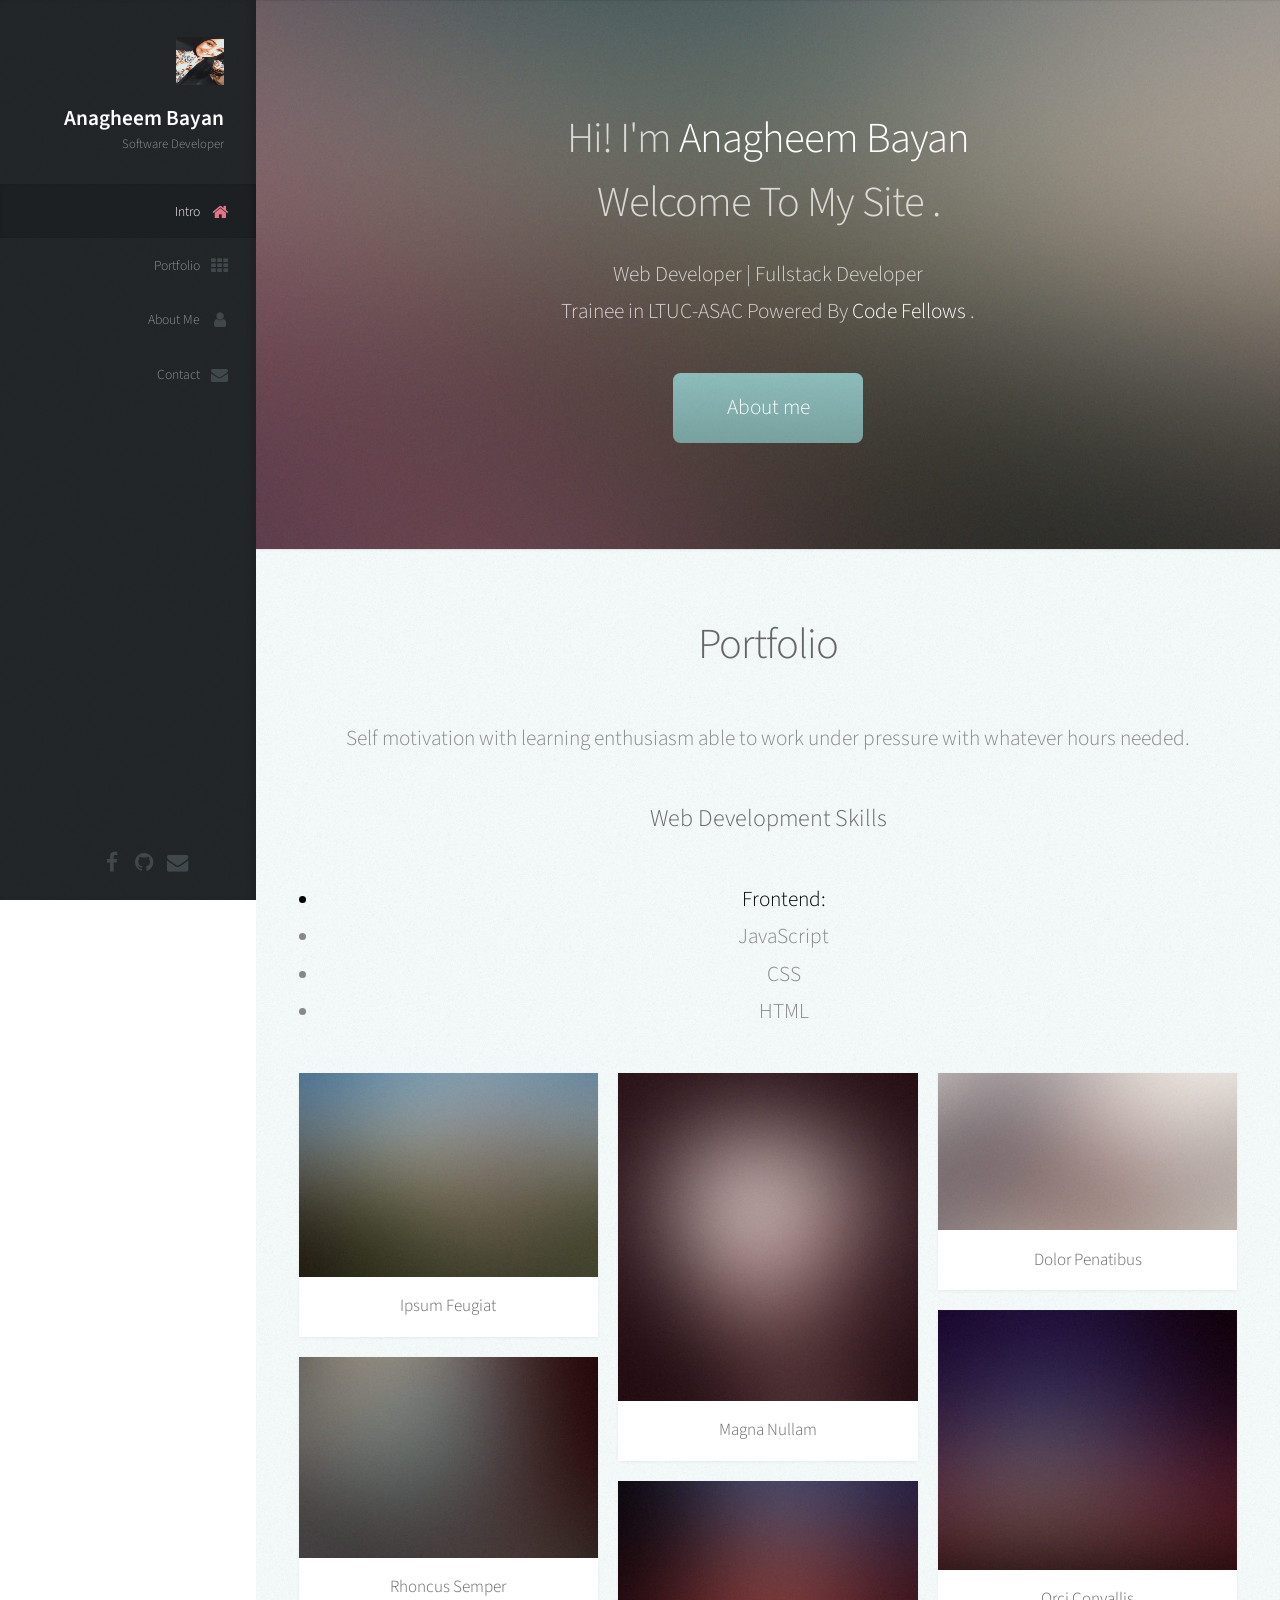
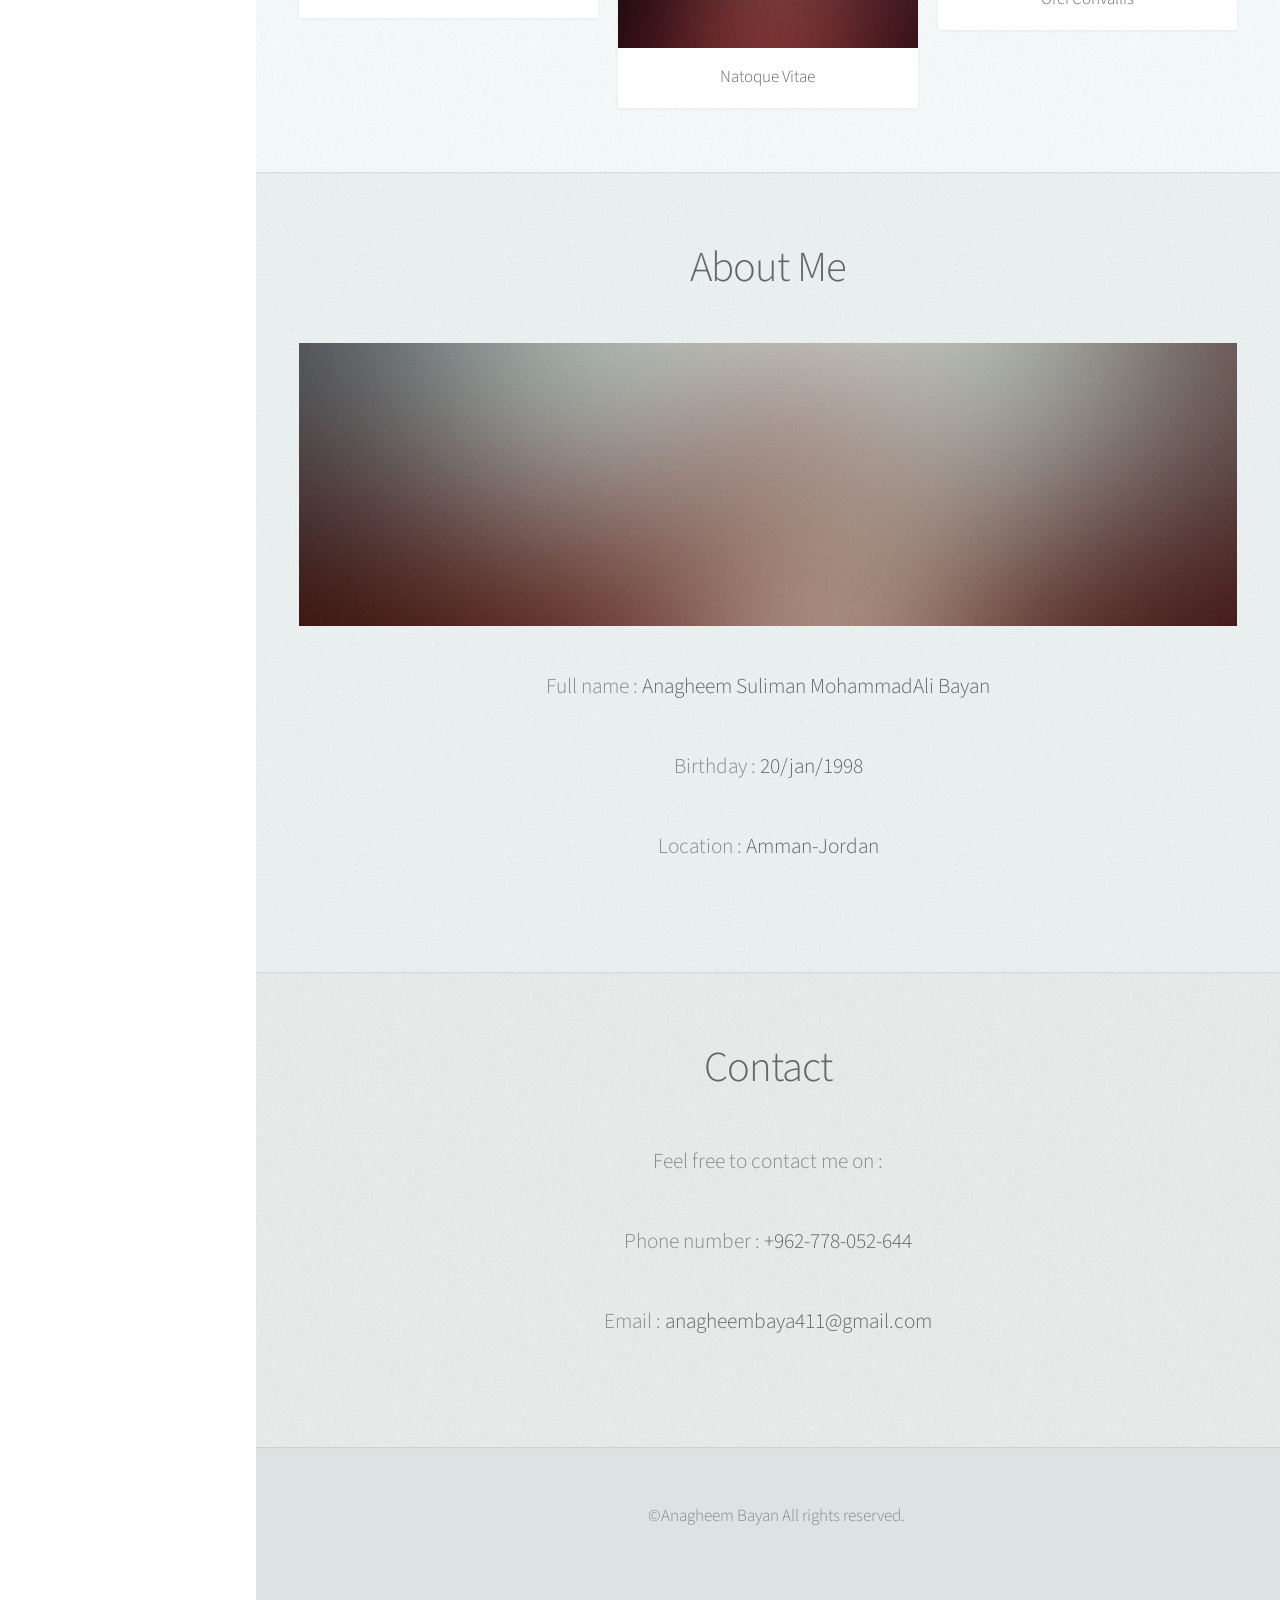
<file: starter-code/public/index.html>
<!DOCTYPE HTML>
<!--
	Prologue by HTML5 UP
	html5up.net | @ajlkn
	Free for personal and commercial use under the CCA 3.0 license (html5up.net/license)
-->
<html>
	<head>
		<title>Prologue by HTML5 UP</title>
		<meta charset="utf-8" />
		<meta name="viewport" content="width=device-width, initial-scale=1, user-scalable=no" />
		<link rel="stylesheet" href="assets/css/main.css" />
		<link rel="stylesheet" href="assets/css/base.css">
		<link rel="stylesheet" href="assets/css/layout.css">
		<link rel="stylesheet" href="assets/css/modules.css">
	</head>
	<body class="is-preload">

		<!-- Header -->
			<div id="header">

				<div class="top">

					<!-- Logo -->
						<div id="logo">
							<span class="image avatar48"><img src="./assets/css/images/anagheem.JPG" alt="" /></span>
							<h1 id="title">Anagheem Bayan </h1>
							<p>Software Developer</p>
						</div>

					<!-- Nav -->
						<nav id="nav">
							<ul>
								<li><a href="#top" id="top-link"><span class="icon fa-home">Intro</span></a></li>
								<li><a href="#portfolio" id="portfolio-link"><span class="icon fa-th">Portfolio</span></a></li>
								<li><a href="#about" id="about-link"><span class="icon fa-user">About Me</span></a></li>
								<li><a href="#contact" id="contact-link"><span class="icon fa-envelope">Contact</span></a></li>
							</ul>
						</nav>

				</div>

				<div class="bottom">

					<!-- Social Icons -->
						<ul class="icons">
							<li><a href="http://linkedin.com/in/anagheem-bayan-2023471bb" class="icon fa-LinkedIn"><span class="label">LinkedIn</span></a></li>
							<li><a href="https://www.facebook.com/anagheem.alsafade" class="icon fa-facebook"><span class="label">Facebook</span></a></li>
							<li><a href="https://github.com/AnagheemBayan" class="icon fa-github"><span class="label">Github</span></a></li>
							<!-- <li><a href="#" class="icon fa-dribbble"><span class="label">Dribbble</span></a></li> -->
							<li><a href="anagheembaya411@gmail.com" class="icon fa-envelope"><span class="label">Email</span></a></li>
						</ul>

				</div>

			</div>

		<!-- Main -->
			<div id="main">

				<!-- Intro -->
					<section id="top" class="one dark cover">
						<div class="container">

							<header>
								<h2 class="alt">Hi! I'm <strong>Anagheem Bayan </strong> </br>
	                                                                
									Welcome To My Site .</h2>
									<p>Web Developer | Fullstack Developer <br />
									Trainee in LTUC-ASAC Powered By <strong>Code Fellows </strong>.</p>
							</header>

							<footer>
								<a href="#portfolio" class="button scrolly">About me</a>
							</footer>

						</div>
					</section>

				<!-- Portfolio -->
					<section id="portfolio" class="two">
						<div class="container">

							<header>
								<h2>Portfolio</h2>
							</header>
							<p>Self motivation with learning enthusiasm able to work under pressure with whatever hours needed. </p>

							<p><b style="font-size:x-large"> Web Development Skills</b></p>
							<ul>
								<li style="color:black;"> Frontend:</li>
								<li> JavaScript</li>
								<li>CSS</li>
								<li>HTML</li>

								
							</ul>

							<div class="row">
								<div class="col-4 col-12-mobile">
									<article class="item">
										<a href="#" class="image fit"><img src="images/pic02.jpg" alt="" /></a>
										<header>
											<h3>Ipsum Feugiat</h3>
										</header>
									</article>
									<article class="item">
										<a href="#" class="image fit"><img src="images/pic03.jpg" alt="" /></a>
										<header>
											<h3>Rhoncus Semper</h3>
										</header>
									</article>
								</div>
								<div class="col-4 col-12-mobile">
									<article class="item">
										<a href="#" class="image fit"><img src="images/pic04.jpg" alt="" /></a>
										<header>
											<h3>Magna Nullam</h3>
										</header>
									</article>
									<article class="item">
										<a href="#" class="image fit"><img src="images/pic05.jpg" alt="" /></a>
										<header>
											<h3>Natoque Vitae</h3>
										</header>
									</article>
								</div>
								<div class="col-4 col-12-mobile">
									<article class="item">
										<a href="#" class="image fit"><img src="images/pic06.jpg" alt="" /></a>
										<header>
											<h3>Dolor Penatibus</h3>
										</header>
									</article>
									<article class="item">
										<a href="#" class="image fit"><img src="images/pic07.jpg" alt="" /></a>
										<header>
											<h3>Orci Convallis</h3>
										</header>
									</article>
								</div>
							</div>

						</div>
					</section>

				<!-- About Me -->
					<section id="about" class="three">
						<div class="container">

							<header>
								<h2>About Me</h2>
							</header>

							<a href="#" class="image featured"><img src="images/pic08.jpg" alt="" /></a>

							<p>Full name : <strong>Anagheem Suliman MohammadAli Bayan</strong></p>
							<p>Birthday : <strong>20/jan/1998</strong></p>
							<p>Location : <strong>Amman-Jordan</strong></p>
						</div>
					</section>

				<!-- Contact -->
					<section id="contact" class="four">
						<div class="container">

							<header>
								<h2>Contact</h2>
							</header>

							<p>Feel free to contact me on :</p>
							<p>Phone number : <strong>+962-778-052-644</strong></p>
							<p>Email : <strong>anagheembaya411@gmail.com</strong></p>

							<!-- <form method="post" action="#">
								<div class="row">
									<div class="col-6 col-12-mobile"><input type="text" name="name" placeholder="Name" /></div>
									<div class="col-6 col-12-mobile"><input type="text" name="email" placeholder="Email" /></div>
									<div class="col-12">
										<textarea name="message" placeholder="Message"></textarea>
									</div>
									<div class="col-12">
										<input type="submit" value="Send Message" />
									</div>
								</div>
							</form> -->

						</div>
					</section>

			</div>

		<!-- Footer -->
			<div id="footer">

				<!-- Copyright -->
					<ul class="copyright">
						<li>&copy;Anagheem Bayan All rights reserved.</li>
					</ul>

			</div>

		<!-- Scripts -->
			<script src="assets/js/jquery.min.js"></script>
			<script src="assets/js/jquery.scrolly.min.js"></script>
			<script src="assets/js/jquery.scrollex.min.js"></script>
			<script src="assets/js/browser.min.js"></script>
			<script src="assets/js/breakpoints.min.js"></script>
			<script src="assets/js/util.js"></script>
			<script src="assets/js/main.js"></script>

	</body>
</html>
</file>
<file: starter-code/public/assets/css/base.css>
/* Basic */

html {
    box-sizing: border-box;
}

*, *:before, *:after {
    box-sizing: inherit;
}

body {
    background: #fff;
    font-family: 'Source Sans Pro', sans-serif;
    font-size: 19pt;
    font-weight: 300;
    line-height: 1.75em;
    color: #888;
}

    body.is-preload *, body.is-preload *:before, body.is-preload *:after {
        -moz-animation: none !important;
        -webkit-animation: none !important;
        -ms-animation: none !important;
        animation: none !important;
        -moz-transition: none !important;
        -webkit-transition: none !important;
        -ms-transition: none !important;
        transition: none !important;
    }

input, textarea, select {
    font-family: 'Source Sans Pro', sans-serif;
    font-size: 19pt;
    font-weight: 300;
    line-height: 1.75em;
    color: #888;
}

h1, h2, h3, h4, h5, h6 {
    font-weight: 300;
    color: #666;
    line-height: 1.5em;
}

h1 a, h2 a, h3 a, h4 a, h5 a, h6 a {
    color: inherit;
    text-decoration: none;
}

    h1 a strong, h2 a strong, h3 a strong, h4 a strong, h5 a strong, h6 a strong {
        color: #333;
    }

h2 {
    font-size: 2em;
    letter-spacing: -1px;
}

    h2.alt {
        color: #888;
    }

        h2.alt strong {
            color: #666;
        }

h3 {
    font-size: 1.5em;
}

header {
    margin: 0 0 2em 0;
}

    header > p {
        margin: 1em 0 0 0;
    }

footer {
    margin: 2em 0 0 0;
}

strong, b {
    font-weight: 300;
    color: #666;
}

em, i {
    font-style: italic;
}

a {
    text-decoration: none;
    color: inherit;
    border-bottom: dotted 1px rgba(128, 128, 128, 0.5);
    -moz-transition: color 0.35s ease-in-out, border-bottom-color 0.35s ease-in-out;
    -webkit-transition: color 0.35s ease-in-out, border-bottom-color 0.35s ease-in-out;
    -ms-transition: color 0.35s ease-in-out, border-bottom-color 0.35s ease-in-out;
    transition: color 0.35s ease-in-out, border-bottom-color 0.35s ease-in-out;
    outline: 0;
}

    a:hover {
        color: #E27689;
        border-bottom-color: rgba(255, 255, 255, 0);
    }

sub {
    position: relative;
    top: 0.5em;
    font-size: 0.8em;
}

sup {
    position: relative;
    top: -0.5em;
    font-size: 0.8em;
}

hr {
    border: 0;
    border-top: solid 1px #ddd;
}

blockquote {
    border-left: solid 0.5em #ddd;
    padding: 1em 0 1em 2em;
    font-style: italic;
}

p, ul, ol, dl, table {
    margin-bottom: 2em;
}

br.clear {
    clear: both;
}
</file>
<file: starter-code/public/assets/css/layout.css>
/* Container */

.container {
    margin: 0 auto;
    max-width: 100%;
    width: 1400px;
}

    @media screen and (min-width: 961px) and (max-width: 1880px) {

        .container {
            width: 1200px;
        }

    }

    @media screen and (min-width: 961px) and (max-width: 1620px) {

        .container {
            width: 960px;
        }

    }

    @media screen and (min-width: 961px) and (max-width: 1320px) {

        .container {
            width: 100%;
        }

    }

    @media screen and (max-width: 960px) {

        .container {
            width: 100%;
        }

    }

    @media screen and (max-width: 736px) {

        .container {
            width: 100%;
        }

    }

/* Row */

.row {
    display: flex;
    flex-wrap: wrap;
    box-sizing: border-box;
    align-items: stretch;
}

    .row > * {
        box-sizing: border-box;
    }

    .row.gtr-uniform > * > :last-child {
        margin-bottom: 0;
    }

    .row.aln-left {
        justify-content: flex-start;
    }

    .row.aln-center {
        justify-content: center;
    }

    .row.aln-right {
        justify-content: flex-end;
    }

    .row.aln-top {
        align-items: flex-start;
    }

    .row.aln-middle {
        align-items: center;
    }

    .row.aln-bottom {
        align-items: flex-end;
    }

    .row > .imp {
        order: -1;
    }

    .row > .col-1 {
        width: 8.3333333333%;
    }

    .row > .off-1 {
        margin-left: 8.3333333333%;
    }

    .row > .col-2 {
        width: 16.6666666667%;
    }

    .row > .off-2 {
        margin-left: 16.6666666667%;
    }

    .row > .col-3 {
        width: 25%;
    }

    .row > .off-3 {
        margin-left: 25%;
    }

    .row > .col-4 {
        width: 33.3333333333%;
    }

    .row > .off-4 {
        margin-left: 33.3333333333%;
    }

    .row > .col-5 {
        width: 41.6666666667%;
    }

    .row > .off-5 {
        margin-left: 41.6666666667%;
    }

    .row > .col-6 {
        width: 50%;
    }

    .row > .off-6 {
        margin-left: 50%;
    }

    .row > .col-7 {
        width: 58.3333333333%;
    }

    .row > .off-7 {
        margin-left: 58.3333333333%;
    }

    .row > .col-8 {
        width: 66.6666666667%;
    }

    .row > .off-8 {
        margin-left: 66.6666666667%;
    }

    .row > .col-9 {
        width: 75%;
    }

    .row > .off-9 {
        margin-left: 75%;
    }

    .row > .col-10 {
        width: 83.3333333333%;
    }

    .row > .off-10 {
        margin-left: 83.3333333333%;
    }

    .row > .col-11 {
        width: 91.6666666667%;
    }

    .row > .off-11 {
        margin-left: 91.6666666667%;
    }

    .row > .col-12 {
        width: 100%;
    }

    .row > .off-12 {
        margin-left: 100%;
    }

    .row.gtr-0 {
        margin-top: 0px;
        margin-left: 0px;
    }

        .row.gtr-0 > * {
            padding: 0px 0 0 0px;
        }

        .row.gtr-0.gtr-uniform {
            margin-top: 0px;
        }

            .row.gtr-0.gtr-uniform > * {
                padding-top: 0px;
            }

    .row.gtr-25 {
        margin-top: -10px;
        margin-left: -10px;
    }

        .row.gtr-25 > * {
            padding: 10px 0 0 10px;
        }

        .row.gtr-25.gtr-uniform {
            margin-top: -10px;
        }

            .row.gtr-25.gtr-uniform > * {
                padding-top: 10px;
            }

    .row.gtr-50 {
        margin-top: -20px;
        margin-left: -20px;
    }

        .row.gtr-50 > * {
            padding: 20px 0 0 20px;
        }

        .row.gtr-50.gtr-uniform {
            margin-top: -20px;
        }

            .row.gtr-50.gtr-uniform > * {
                padding-top: 20px;
            }

    .row {
        margin-top: -40px;
        margin-left: -40px;
    }

        .row > * {
            padding: 40px 0 0 40px;
        }

        .row.gtr-uniform {
            margin-top: -40px;
        }

            .row.gtr-uniform > * {
                padding-top: 40px;
            }

    .row.gtr-150 {
        margin-top: -60px;
        margin-left: -60px;
    }

        .row.gtr-150 > * {
            padding: 60px 0 0 60px;
        }

        .row.gtr-150.gtr-uniform {
            margin-top: -60px;
        }

            .row.gtr-150.gtr-uniform > * {
                padding-top: 60px;
            }

    .row.gtr-200 {
        margin-top: -80px;
        margin-left: -80px;
    }

        .row.gtr-200 > * {
            padding: 80px 0 0 80px;
        }

        .row.gtr-200.gtr-uniform {
            margin-top: -80px;
        }

            .row.gtr-200.gtr-uniform > * {
                padding-top: 80px;
            }

    @media screen and (min-width: 961px) and (max-width: 1880px) {

        .row {
            display: flex;
            flex-wrap: wrap;
            box-sizing: border-box;
            align-items: stretch;
        }

            .row > * {
                box-sizing: border-box;
            }

            .row.gtr-uniform > * > :last-child {
                margin-bottom: 0;
            }

            .row.aln-left {
                justify-content: flex-start;
            }

            .row.aln-center {
                justify-content: center;
            }

            .row.aln-right {
                justify-content: flex-end;
            }

            .row.aln-top {
                align-items: flex-start;
            }

            .row.aln-middle {
                align-items: center;
            }

            .row.aln-bottom {
                align-items: flex-end;
            }

            .row > .imp-wide {
                order: -1;
            }

            .row > .col-1-wide {
                width: 8.3333333333%;
            }

            .row > .off-1-wide {
                margin-left: 8.3333333333%;
            }

            .row > .col-2-wide {
                width: 16.6666666667%;
            }

            .row > .off-2-wide {
                margin-left: 16.6666666667%;
            }

            .row > .col-3-wide {
                width: 25%;
            }

            .row > .off-3-wide {
                margin-left: 25%;
            }

            .row > .col-4-wide {
                width: 33.3333333333%;
            }

            .row > .off-4-wide {
                margin-left: 33.3333333333%;
            }

            .row > .col-5-wide {
                width: 41.6666666667%;
            }

            .row > .off-5-wide {
                margin-left: 41.6666666667%;
            }

            .row > .col-6-wide {
                width: 50%;
            }

            .row > .off-6-wide {
                margin-left: 50%;
            }

            .row > .col-7-wide {
                width: 58.3333333333%;
            }

            .row > .off-7-wide {
                margin-left: 58.3333333333%;
            }

            .row > .col-8-wide {
                width: 66.6666666667%;
            }

            .row > .off-8-wide {
                margin-left: 66.6666666667%;
            }

            .row > .col-9-wide {
                width: 75%;
            }

            .row > .off-9-wide {
                margin-left: 75%;
            }

            .row > .col-10-wide {
                width: 83.3333333333%;
            }

            .row > .off-10-wide {
                margin-left: 83.3333333333%;
            }

            .row > .col-11-wide {
                width: 91.6666666667%;
            }

            .row > .off-11-wide {
                margin-left: 91.6666666667%;
            }

            .row > .col-12-wide {
                width: 100%;
            }

            .row > .off-12-wide {
                margin-left: 100%;
            }

            .row.gtr-0 {
                margin-top: 0px;
                margin-left: 0px;
            }

                .row.gtr-0 > * {
                    padding: 0px 0 0 0px;
                }

                .row.gtr-0.gtr-uniform {
                    margin-top: 0px;
                }

                    .row.gtr-0.gtr-uniform > * {
                        padding-top: 0px;
                    }

            .row.gtr-25 {
                margin-top: -10px;
                margin-left: -10px;
            }

                .row.gtr-25 > * {
                    padding: 10px 0 0 10px;
                }

                .row.gtr-25.gtr-uniform {
                    margin-top: -10px;
                }

                    .row.gtr-25.gtr-uniform > * {
                        padding-top: 10px;
                    }

            .row.gtr-50 {
                margin-top: -20px;
                margin-left: -20px;
            }

                .row.gtr-50 > * {
                    padding: 20px 0 0 20px;
                }

                .row.gtr-50.gtr-uniform {
                    margin-top: -20px;
                }

                    .row.gtr-50.gtr-uniform > * {
                        padding-top: 20px;
                    }

            .row {
                margin-top: -40px;
                margin-left: -40px;
            }

                .row > * {
                    padding: 40px 0 0 40px;
                }

                .row.gtr-uniform {
                    margin-top: -40px;
                }

                    .row.gtr-uniform > * {
                        padding-top: 40px;
                    }

            .row.gtr-150 {
                margin-top: -60px;
                margin-left: -60px;
            }

                .row.gtr-150 > * {
                    padding: 60px 0 0 60px;
                }

                .row.gtr-150.gtr-uniform {
                    margin-top: -60px;
                }

                    .row.gtr-150.gtr-uniform > * {
                        padding-top: 60px;
                    }

            .row.gtr-200 {
                margin-top: -80px;
                margin-left: -80px;
            }

                .row.gtr-200 > * {
                    padding: 80px 0 0 80px;
                }

                .row.gtr-200.gtr-uniform {
                    margin-top: -80px;
                }

                    .row.gtr-200.gtr-uniform > * {
                        padding-top: 80px;
                    }

    }

    @media screen and (min-width: 961px) and (max-width: 1620px) {

        .row {
            display: flex;
            flex-wrap: wrap;
            box-sizing: border-box;
            align-items: stretch;
        }

            .row > * {
                box-sizing: border-box;
            }

            .row.gtr-uniform > * > :last-child {
                margin-bottom: 0;
            }

            .row.aln-left {
                justify-content: flex-start;
            }

            .row.aln-center {
                justify-content: center;
            }

            .row.aln-right {
                justify-content: flex-end;
            }

            .row.aln-top {
                align-items: flex-start;
            }

            .row.aln-middle {
                align-items: center;
            }

            .row.aln-bottom {
                align-items: flex-end;
            }

            .row > .imp-normal {
                order: -1;
            }

            .row > .col-1-normal {
                width: 8.3333333333%;
            }

            .row > .off-1-normal {
                margin-left: 8.3333333333%;
            }

            .row > .col-2-normal {
                width: 16.6666666667%;
            }

            .row > .off-2-normal {
                margin-left: 16.6666666667%;
            }

            .row > .col-3-normal {
                width: 25%;
            }

            .row > .off-3-normal {
                margin-left: 25%;
            }

            .row > .col-4-normal {
                width: 33.3333333333%;
            }

            .row > .off-4-normal {
                margin-left: 33.3333333333%;
            }

            .row > .col-5-normal {
                width: 41.6666666667%;
            }

            .row > .off-5-normal {
                margin-left: 41.6666666667%;
            }

            .row > .col-6-normal {
                width: 50%;
            }

            .row > .off-6-normal {
                margin-left: 50%;
            }

            .row > .col-7-normal {
                width: 58.3333333333%;
            }

            .row > .off-7-normal {
                margin-left: 58.3333333333%;
            }

            .row > .col-8-normal {
                width: 66.6666666667%;
            }

            .row > .off-8-normal {
                margin-left: 66.6666666667%;
            }

            .row > .col-9-normal {
                width: 75%;
            }

            .row > .off-9-normal {
                margin-left: 75%;
            }

            .row > .col-10-normal {
                width: 83.3333333333%;
            }

            .row > .off-10-normal {
                margin-left: 83.3333333333%;
            }

            .row > .col-11-normal {
                width: 91.6666666667%;
            }

            .row > .off-11-normal {
                margin-left: 91.6666666667%;
            }

            .row > .col-12-normal {
                width: 100%;
            }

            .row > .off-12-normal {
                margin-left: 100%;
            }

            .row.gtr-0 {
                margin-top: 0px;
                margin-left: 0px;
            }

                .row.gtr-0 > * {
                    padding: 0px 0 0 0px;
                }

                .row.gtr-0.gtr-uniform {
                    margin-top: 0px;
                }

                    .row.gtr-0.gtr-uniform > * {
                        padding-top: 0px;
                    }

            .row.gtr-25 {
                margin-top: -10px;
                margin-left: -10px;
            }

                .row.gtr-25 > * {
                    padding: 10px 0 0 10px;
                }

                .row.gtr-25.gtr-uniform {
                    margin-top: -10px;
                }

                    .row.gtr-25.gtr-uniform > * {
                        padding-top: 10px;
                    }

            .row.gtr-50 {
                margin-top: -20px;
                margin-left: -20px;
            }

                .row.gtr-50 > * {
                    padding: 20px 0 0 20px;
                }

                .row.gtr-50.gtr-uniform {
                    margin-top: -20px;
                }

                    .row.gtr-50.gtr-uniform > * {
                        padding-top: 20px;
                    }

            .row {
                margin-top: -40px;
                margin-left: -40px;
            }

                .row > * {
                    padding: 40px 0 0 40px;
                }

                .row.gtr-uniform {
                    margin-top: -40px;
                }

                    .row.gtr-uniform > * {
                        padding-top: 40px;
                    }

            .row.gtr-150 {
                margin-top: -60px;
                margin-left: -60px;
            }

                .row.gtr-150 > * {
                    padding: 60px 0 0 60px;
                }

                .row.gtr-150.gtr-uniform {
                    margin-top: -60px;
                }

                    .row.gtr-150.gtr-uniform > * {
                        padding-top: 60px;
                    }

            .row.gtr-200 {
                margin-top: -80px;
                margin-left: -80px;
            }

                .row.gtr-200 > * {
                    padding: 80px 0 0 80px;
                }

                .row.gtr-200.gtr-uniform {
                    margin-top: -80px;
                }

                    .row.gtr-200.gtr-uniform > * {
                        padding-top: 80px;
                    }

    }

    @media screen and (min-width: 961px) and (max-width: 1320px) {

        .row {
            display: flex;
            flex-wrap: wrap;
            box-sizing: border-box;
            align-items: stretch;
        }

            .row > * {
                box-sizing: border-box;
            }

            .row.gtr-uniform > * > :last-child {
                margin-bottom: 0;
            }

            .row.aln-left {
                justify-content: flex-start;
            }

            .row.aln-center {
                justify-content: center;
            }

            .row.aln-right {
                justify-content: flex-end;
            }

            .row.aln-top {
                align-items: flex-start;
            }

            .row.aln-middle {
                align-items: center;
            }

            .row.aln-bottom {
                align-items: flex-end;
            }

            .row > .imp-narrow {
                order: -1;
            }

            .row > .col-1-narrow {
                width: 8.3333333333%;
            }

            .row > .off-1-narrow {
                margin-left: 8.3333333333%;
            }

            .row > .col-2-narrow {
                width: 16.6666666667%;
            }

            .row > .off-2-narrow {
                margin-left: 16.6666666667%;
            }

            .row > .col-3-narrow {
                width: 25%;
            }

            .row > .off-3-narrow {
                margin-left: 25%;
            }

            .row > .col-4-narrow {
                width: 33.3333333333%;
            }

            .row > .off-4-narrow {
                margin-left: 33.3333333333%;
            }

            .row > .col-5-narrow {
                width: 41.6666666667%;
            }

            .row > .off-5-narrow {
                margin-left: 41.6666666667%;
            }

            .row > .col-6-narrow {
                width: 50%;
            }

            .row > .off-6-narrow {
                margin-left: 50%;
            }

            .row > .col-7-narrow {
                width: 58.3333333333%;
            }

            .row > .off-7-narrow {
                margin-left: 58.3333333333%;
            }

            .row > .col-8-narrow {
                width: 66.6666666667%;
            }

            .row > .off-8-narrow {
                margin-left: 66.6666666667%;
            }

            .row > .col-9-narrow {
                width: 75%;
            }

            .row > .off-9-narrow {
                margin-left: 75%;
            }

            .row > .col-10-narrow {
                width: 83.3333333333%;
            }

            .row > .off-10-narrow {
                margin-left: 83.3333333333%;
            }

            .row > .col-11-narrow {
                width: 91.6666666667%;
            }

            .row > .off-11-narrow {
                margin-left: 91.6666666667%;
            }

            .row > .col-12-narrow {
                width: 100%;
            }

            .row > .off-12-narrow {
                margin-left: 100%;
            }

            .row.gtr-0 {
                margin-top: 0px;
                margin-left: 0px;
            }

                .row.gtr-0 > * {
                    padding: 0px 0 0 0px;
                }

                .row.gtr-0.gtr-uniform {
                    margin-top: 0px;
                }

                    .row.gtr-0.gtr-uniform > * {
                        padding-top: 0px;
                    }

            .row.gtr-25 {
                margin-top: -5px;
                margin-left: -5px;
            }

                .row.gtr-25 > * {
                    padding: 5px 0 0 5px;
                }

                .row.gtr-25.gtr-uniform {
                    margin-top: -5px;
                }

                    .row.gtr-25.gtr-uniform > * {
                        padding-top: 5px;
                    }

            .row.gtr-50 {
                margin-top: -10px;
                margin-left: -10px;
            }

                .row.gtr-50 > * {
                    padding: 10px 0 0 10px;
                }

                .row.gtr-50.gtr-uniform {
                    margin-top: -10px;
                }

                    .row.gtr-50.gtr-uniform > * {
                        padding-top: 10px;
                    }

            .row {
                margin-top: -20px;
                margin-left: -20px;
            }

                .row > * {
                    padding: 20px 0 0 20px;
                }

                .row.gtr-uniform {
                    margin-top: -20px;
                }

                    .row.gtr-uniform > * {
                        padding-top: 20px;
                    }

            .row.gtr-150 {
                margin-top: -30px;
                margin-left: -30px;
            }

                .row.gtr-150 > * {
                    padding: 30px 0 0 30px;
                }

                .row.gtr-150.gtr-uniform {
                    margin-top: -30px;
                }

                    .row.gtr-150.gtr-uniform > * {
                        padding-top: 30px;
                    }

            .row.gtr-200 {
                margin-top: -40px;
                margin-left: -40px;
            }

                .row.gtr-200 > * {
                    padding: 40px 0 0 40px;
                }

                .row.gtr-200.gtr-uniform {
                    margin-top: -40px;
                }

                    .row.gtr-200.gtr-uniform > * {
                        padding-top: 40px;
                    }

    }

    @media screen and (max-width: 960px) {

        .row {
            display: flex;
            flex-wrap: wrap;
            box-sizing: border-box;
            align-items: stretch;
        }

            .row > * {
                box-sizing: border-box;
            }

            .row.gtr-uniform > * > :last-child {
                margin-bottom: 0;
            }

            .row.aln-left {
                justify-content: flex-start;
            }

            .row.aln-center {
                justify-content: center;
            }

            .row.aln-right {
                justify-content: flex-end;
            }

            .row.aln-top {
                align-items: flex-start;
            }

            .row.aln-middle {
                align-items: center;
            }

            .row.aln-bottom {
                align-items: flex-end;
            }

            .row > .imp-narrower {
                order: -1;
            }

            .row > .col-1-narrower {
                width: 8.3333333333%;
            }

            .row > .off-1-narrower {
                margin-left: 8.3333333333%;
            }

            .row > .col-2-narrower {
                width: 16.6666666667%;
            }

            .row > .off-2-narrower {
                margin-left: 16.6666666667%;
            }

            .row > .col-3-narrower {
                width: 25%;
            }

            .row > .off-3-narrower {
                margin-left: 25%;
            }

            .row > .col-4-narrower {
                width: 33.3333333333%;
            }

            .row > .off-4-narrower {
                margin-left: 33.3333333333%;
            }

            .row > .col-5-narrower {
                width: 41.6666666667%;
            }

            .row > .off-5-narrower {
                margin-left: 41.6666666667%;
            }

            .row > .col-6-narrower {
                width: 50%;
            }

            .row > .off-6-narrower {
                margin-left: 50%;
            }

            .row > .col-7-narrower {
                width: 58.3333333333%;
            }

            .row > .off-7-narrower {
                margin-left: 58.3333333333%;
            }

            .row > .col-8-narrower {
                width: 66.6666666667%;
            }

            .row > .off-8-narrower {
                margin-left: 66.6666666667%;
            }

            .row > .col-9-narrower {
                width: 75%;
            }

            .row > .off-9-narrower {
                margin-left: 75%;
            }

            .row > .col-10-narrower {
                width: 83.3333333333%;
            }

            .row > .off-10-narrower {
                margin-left: 83.3333333333%;
            }

            .row > .col-11-narrower {
                width: 91.6666666667%;
            }

            .row > .off-11-narrower {
                margin-left: 91.6666666667%;
            }

            .row > .col-12-narrower {
                width: 100%;
            }

            .row > .off-12-narrower {
                margin-left: 100%;
            }

            .row.gtr-0 {
                margin-top: 0px;
                margin-left: 0px;
            }

                .row.gtr-0 > * {
                    padding: 0px 0 0 0px;
                }

                .row.gtr-0.gtr-uniform {
                    margin-top: 0px;
                }

                    .row.gtr-0.gtr-uniform > * {
                        padding-top: 0px;
                    }

            .row.gtr-25 {
                margin-top: -5px;
                margin-left: -5px;
            }

                .row.gtr-25 > * {
                    padding: 5px 0 0 5px;
                }

                .row.gtr-25.gtr-uniform {
                    margin-top: -5px;
                }

                    .row.gtr-25.gtr-uniform > * {
                        padding-top: 5px;
                    }

            .row.gtr-50 {
                margin-top: -10px;
                margin-left: -10px;
            }

                .row.gtr-50 > * {
                    padding: 10px 0 0 10px;
                }

                .row.gtr-50.gtr-uniform {
                    margin-top: -10px;
                }

                    .row.gtr-50.gtr-uniform > * {
                        padding-top: 10px;
                    }

            .row {
                margin-top: -20px;
                margin-left: -20px;
            }

                .row > * {
                    padding: 20px 0 0 20px;
                }

                .row.gtr-uniform {
                    margin-top: -20px;
                }

                    .row.gtr-uniform > * {
                        padding-top: 20px;
                    }

            .row.gtr-150 {
                margin-top: -30px;
                margin-left: -30px;
            }

                .row.gtr-150 > * {
                    padding: 30px 0 0 30px;
                }

                .row.gtr-150.gtr-uniform {
                    margin-top: -30px;
                }

                    .row.gtr-150.gtr-uniform > * {
                        padding-top: 30px;
                    }

            .row.gtr-200 {
                margin-top: -40px;
                margin-left: -40px;
            }

                .row.gtr-200 > * {
                    padding: 40px 0 0 40px;
                }

                .row.gtr-200.gtr-uniform {
                    margin-top: -40px;
                }

                    .row.gtr-200.gtr-uniform > * {
                        padding-top: 40px;
                    }

    }

    @media screen and (max-width: 736px) {

        .row {
            display: flex;
            flex-wrap: wrap;
            box-sizing: border-box;
            align-items: stretch;
        }

            .row > * {
                box-sizing: border-box;
            }

            .row.gtr-uniform > * > :last-child {
                margin-bottom: 0;
            }

            .row.aln-left {
                justify-content: flex-start;
            }

            .row.aln-center {
                justify-content: center;
            }

            .row.aln-right {
                justify-content: flex-end;
            }

            .row.aln-top {
                align-items: flex-start;
            }

            .row.aln-middle {
                align-items: center;
            }

            .row.aln-bottom {
                align-items: flex-end;
            }

            .row > .imp-mobile {
                order: -1;
            }

            .row > .col-1-mobile {
                width: 8.3333333333%;
            }

            .row > .off-1-mobile {
                margin-left: 8.3333333333%;
            }

            .row > .col-2-mobile {
                width: 16.6666666667%;
            }

            .row > .off-2-mobile {
                margin-left: 16.6666666667%;
            }

            .row > .col-3-mobile {
                width: 25%;
            }

            .row > .off-3-mobile {
                margin-left: 25%;
            }

            .row > .col-4-mobile {
                width: 33.3333333333%;
            }

            .row > .off-4-mobile {
                margin-left: 33.3333333333%;
            }

            .row > .col-5-mobile {
                width: 41.6666666667%;
            }

            .row > .off-5-mobile {
                margin-left: 41.6666666667%;
            }

            .row > .col-6-mobile {
                width: 50%;
            }

            .row > .off-6-mobile {
                margin-left: 50%;
            }

            .row > .col-7-mobile {
                width: 58.3333333333%;
            }

            .row > .off-7-mobile {
                margin-left: 58.3333333333%;
            }

            .row > .col-8-mobile {
                width: 66.6666666667%;
            }

            .row > .off-8-mobile {
                margin-left: 66.6666666667%;
            }

            .row > .col-9-mobile {
                width: 75%;
            }

            .row > .off-9-mobile {
                margin-left: 75%;
            }

            .row > .col-10-mobile {
                width: 83.3333333333%;
            }

            .row > .off-10-mobile {
                margin-left: 83.3333333333%;
            }

            .row > .col-11-mobile {
                width: 91.6666666667%;
            }

            .row > .off-11-mobile {
                margin-left: 91.6666666667%;
            }

            .row > .col-12-mobile {
                width: 100%;
            }

            .row > .off-12-mobile {
                margin-left: 100%;
            }

            .row.gtr-0 {
                margin-top: 0px;
                margin-left: 0px;
            }

                .row.gtr-0 > * {
                    padding: 0px 0 0 0px;
                }

                .row.gtr-0.gtr-uniform {
                    margin-top: 0px;
                }

                    .row.gtr-0.gtr-uniform > * {
                        padding-top: 0px;
                    }

            .row.gtr-25 {
                margin-top: -5px;
                margin-left: -5px;
            }

                .row.gtr-25 > * {
                    padding: 5px 0 0 5px;
                }

                .row.gtr-25.gtr-uniform {
                    margin-top: -5px;
                }

                    .row.gtr-25.gtr-uniform > * {
                        padding-top: 5px;
                    }

            .row.gtr-50 {
                margin-top: -10px;
                margin-left: -10px;
            }

                .row.gtr-50 > * {
                    padding: 10px 0 0 10px;
                }

                .row.gtr-50.gtr-uniform {
                    margin-top: -10px;
                }

                    .row.gtr-50.gtr-uniform > * {
                        padding-top: 10px;
                    }

            .row {
                margin-top: -20px;
                margin-left: -20px;
            }

                .row > * {
                    padding: 20px 0 0 20px;
                }

                .row.gtr-uniform {
                    margin-top: -20px;
                }

                    .row.gtr-uniform > * {
                        padding-top: 20px;
                    }

            .row.gtr-150 {
                margin-top: -30px;
                margin-left: -30px;
            }

                .row.gtr-150 > * {
                    padding: 30px 0 0 30px;
                }

                .row.gtr-150.gtr-uniform {
                    margin-top: -30px;
                }

                    .row.gtr-150.gtr-uniform > * {
                        padding-top: 30px;
                    }

            .row.gtr-200 {
                margin-top: -40px;
                margin-left: -40px;
            }

                .row.gtr-200 > * {
                    padding: 40px 0 0 40px;
                }

                .row.gtr-200.gtr-uniform {
                    margin-top: -40px;
                }

                    .row.gtr-200.gtr-uniform > * {
                        padding-top: 40px;
                    }

    }
</file>
<file: starter-code/public/assets/css/modules.css>
@media screen and (max-width: 960px) {

			.row {
				display: flex;
				flex-wrap: wrap;
				box-sizing: border-box;
				align-items: stretch;
			}

				.row > * {
					box-sizing: border-box;
				}

				.row.gtr-uniform > * > :last-child {
					margin-bottom: 0;
				}

				.row.aln-left {
					justify-content: flex-start;
				}

				.row.aln-center {
					justify-content: center;
				}

				.row.aln-right {
					justify-content: flex-end;
				}

				.row.aln-top {
					align-items: flex-start;
				}

				.row.aln-middle {
					align-items: center;
				}

				.row.aln-bottom {
					align-items: flex-end;
				}

				.row > .imp-narrower {
					order: -1;
				}

				.row > .col-1-narrower {
					width: 8.3333333333%;
				}

				.row > .off-1-narrower {
					margin-left: 8.3333333333%;
				}

				.row > .col-2-narrower {
					width: 16.6666666667%;
				}

				.row > .off-2-narrower {
					margin-left: 16.6666666667%;
				}

				.row > .col-3-narrower {
					width: 25%;
				}

				.row > .off-3-narrower {
					margin-left: 25%;
				}

				.row > .col-4-narrower {
					width: 33.3333333333%;
				}

				.row > .off-4-narrower {
					margin-left: 33.3333333333%;
				}

				.row > .col-5-narrower {
					width: 41.6666666667%;
				}

				.row > .off-5-narrower {
					margin-left: 41.6666666667%;
				}

				.row > .col-6-narrower {
					width: 50%;
				}

				.row > .off-6-narrower {
					margin-left: 50%;
				}

				.row > .col-7-narrower {
					width: 58.3333333333%;
				}

				.row > .off-7-narrower {
					margin-left: 58.3333333333%;
				}

				.row > .col-8-narrower {
					width: 66.6666666667%;
				}

				.row > .off-8-narrower {
					margin-left: 66.6666666667%;
				}

				.row > .col-9-narrower {
					width: 75%;
				}

				.row > .off-9-narrower {
					margin-left: 75%;
				}

				.row > .col-10-narrower {
					width: 83.3333333333%;
				}

				.row > .off-10-narrower {
					margin-left: 83.3333333333%;
				}

				.row > .col-11-narrower {
					width: 91.6666666667%;
				}

				.row > .off-11-narrower {
					margin-left: 91.6666666667%;
				}

				.row > .col-12-narrower {
					width: 100%;
				}

				.row > .off-12-narrower {
					margin-left: 100%;
				}

				.row.gtr-0 {
					margin-top: 0px;
					margin-left: 0px;
				}

					.row.gtr-0 > * {
						padding: 0px 0 0 0px;
					}

					.row.gtr-0.gtr-uniform {
						margin-top: 0px;
					}

						.row.gtr-0.gtr-uniform > * {
							padding-top: 0px;
						}

				.row.gtr-25 {
					margin-top: -5px;
					margin-left: -5px;
				}

					.row.gtr-25 > * {
						padding: 5px 0 0 5px;
					}

					.row.gtr-25.gtr-uniform {
						margin-top: -5px;
					}

						.row.gtr-25.gtr-uniform > * {
							padding-top: 5px;
						}

				.row.gtr-50 {
					margin-top: -10px;
					margin-left: -10px;
				}

					.row.gtr-50 > * {
						padding: 10px 0 0 10px;
					}

					.row.gtr-50.gtr-uniform {
						margin-top: -10px;
					}

						.row.gtr-50.gtr-uniform > * {
							padding-top: 10px;
						}

				.row {
					margin-top: -20px;
					margin-left: -20px;
				}

					.row > * {
						padding: 20px 0 0 20px;
					}

					.row.gtr-uniform {
						margin-top: -20px;
					}

						.row.gtr-uniform > * {
							padding-top: 20px;
						}

				.row.gtr-150 {
					margin-top: -30px;
					margin-left: -30px;
				}

					.row.gtr-150 > * {
						padding: 30px 0 0 30px;
					}

					.row.gtr-150.gtr-uniform {
						margin-top: -30px;
					}

						.row.gtr-150.gtr-uniform > * {
							padding-top: 30px;
						}

				.row.gtr-200 {
					margin-top: -40px;
					margin-left: -40px;
				}

					.row.gtr-200 > * {
						padding: 40px 0 0 40px;
					}

					.row.gtr-200.gtr-uniform {
						margin-top: -40px;
					}

						.row.gtr-200.gtr-uniform > * {
							padding-top: 40px;
						}

		}

		@media screen and (max-width: 736px) {

			.row {
				display: flex;
				flex-wrap: wrap;
				box-sizing: border-box;
				align-items: stretch;
			}

				.row > * {
					box-sizing: border-box;
				}

				.row.gtr-uniform > * > :last-child {
					margin-bottom: 0;
				}

				.row.aln-left {
					justify-content: flex-start;
				}

				.row.aln-center {
					justify-content: center;
				}

				.row.aln-right {
					justify-content: flex-end;
				}

				.row.aln-top {
					align-items: flex-start;
				}

				.row.aln-middle {
					align-items: center;
				}

				.row.aln-bottom {
					align-items: flex-end;
				}

				.row > .imp-mobile {
					order: -1;
				}

				.row > .col-1-mobile {
					width: 8.3333333333%;
				}

				.row > .off-1-mobile {
					margin-left: 8.3333333333%;
				}

				.row > .col-2-mobile {
					width: 16.6666666667%;
				}

				.row > .off-2-mobile {
					margin-left: 16.6666666667%;
				}

				.row > .col-3-mobile {
					width: 25%;
				}

				.row > .off-3-mobile {
					margin-left: 25%;
				}

				.row > .col-4-mobile {
					width: 33.3333333333%;
				}

				.row > .off-4-mobile {
					margin-left: 33.3333333333%;
				}

				.row > .col-5-mobile {
					width: 41.6666666667%;
				}

				.row > .off-5-mobile {
					margin-left: 41.6666666667%;
				}

				.row > .col-6-mobile {
					width: 50%;
				}

				.row > .off-6-mobile {
					margin-left: 50%;
				}

				.row > .col-7-mobile {
					width: 58.3333333333%;
				}

				.row > .off-7-mobile {
					margin-left: 58.3333333333%;
				}

				.row > .col-8-mobile {
					width: 66.6666666667%;
				}

				.row > .off-8-mobile {
					margin-left: 66.6666666667%;
				}

				.row > .col-9-mobile {
					width: 75%;
				}

				.row > .off-9-mobile {
					margin-left: 75%;
				}

				.row > .col-10-mobile {
					width: 83.3333333333%;
				}

				.row > .off-10-mobile {
					margin-left: 83.3333333333%;
				}

				.row > .col-11-mobile {
					width: 91.6666666667%;
				}

				.row > .off-11-mobile {
					margin-left: 91.6666666667%;
				}

				.row > .col-12-mobile {
					width: 100%;
				}

				.row > .off-12-mobile {
					margin-left: 100%;
				}

				.row.gtr-0 {
					margin-top: 0px;
					margin-left: 0px;
				}

					.row.gtr-0 > * {
						padding: 0px 0 0 0px;
					}

					.row.gtr-0.gtr-uniform {
						margin-top: 0px;
					}

						.row.gtr-0.gtr-uniform > * {
							padding-top: 0px;
						}

				.row.gtr-25 {
					margin-top: -5px;
					margin-left: -5px;
				}

					.row.gtr-25 > * {
						padding: 5px 0 0 5px;
					}

					.row.gtr-25.gtr-uniform {
						margin-top: -5px;
					}

						.row.gtr-25.gtr-uniform > * {
							padding-top: 5px;
						}

				.row.gtr-50 {
					margin-top: -10px;
					margin-left: -10px;
				}

					.row.gtr-50 > * {
						padding: 10px 0 0 10px;
					}

					.row.gtr-50.gtr-uniform {
						margin-top: -10px;
					}

						.row.gtr-50.gtr-uniform > * {
							padding-top: 10px;
						}

				.row {
					margin-top: -20px;
					margin-left: -20px;
				}

					.row > * {
						padding: 20px 0 0 20px;
					}

					.row.gtr-uniform {
						margin-top: -20px;
					}

						.row.gtr-uniform > * {
							padding-top: 20px;
						}

				.row.gtr-150 {
					margin-top: -30px;
					margin-left: -30px;
				}

					.row.gtr-150 > * {
						padding: 30px 0 0 30px;
					}

					.row.gtr-150.gtr-uniform {
						margin-top: -30px;
					}

						.row.gtr-150.gtr-uniform > * {
							padding-top: 30px;
						}

				.row.gtr-200 {
					margin-top: -40px;
					margin-left: -40px;
				}

					.row.gtr-200 > * {
						padding: 40px 0 0 40px;
					}

					.row.gtr-200.gtr-uniform {
						margin-top: -40px;
					}

						.row.gtr-200.gtr-uniform > * {
							padding-top: 40px;
						}

		}

/* Sections/Article */

	section, article {
		margin-bottom: 3em;
	}

		section > :last-child,
		section > .container, section:last-child, article > :last-child,
		article > .container, article:last-child {
			margin-bottom: 0;
		}

		.row > section, .row > article {
			margin-bottom: 0;
		}

/* Image */

	.image {
		display: inline-block;
		border: 0;
	}

		.image img {
			display: block;
			width: 100%;
		}

		.image.avatar48 {
			width: 48px;
			height: 48px;
			background: #f00;
		}

			.image.avatar48 img {
				width: 48px;
				height: 48px;
			}

		.image.fit {
			display: block;
			width: 100%;
		}

		.image.featured {
			display: block;
			width: 100%;
			margin: 0 0 2em 0;
		}

		.image.left {
			float: left;
			margin: 0 2em 2em 0;
		}

		.image.centered {
			display: block;
			margin: 0 0 2em 0;
		}

			.image.centered img {
				margin: 0 auto;
				width: auto;
			}

/* List */

	ul {
		list-style: disc;
		padding-left: 1em;
	}

		ul li {
			padding-left: 0.5em;
		}

	ol {
		list-style: decimal;
		padding-left: 1.25em;
	}

		ol li {
			padding-left: 0.25em;
		}

/* Icons */

	ul.icons {
		cursor: default;
		list-style: none;
		padding-left: 0;
	}

		ul.icons li {
			display: inline-block;
			padding-left: 0;
		}

		ul.icons a {
			display: inline-block;
			width: 2em;
			height: 2em;
			line-height: 2em;
			text-align: center;
			border: 0;
		}

/* Form */

	form label {
		display: block;
		text-align: left;
		margin-bottom: 0.5em;
	}

	form input[type="text"],
	form input[type="email"],
	form input[type="password"],
	form select,
	form textarea {
		position: relative;
		-webkit-appearance: none;
		display: block;
		border: 0;
		outline: 0;
		background: #fff;
		background: rgba(255, 255, 255, 0.75);
		width: 100%;
		border-radius: 0.35em;
		padding: 0.75em 1em 0.75em 1em;
		box-shadow: inset 0 0.1em 0.1em 0 rgba(0, 0, 0, 0.05);
		border: solid 1px rgba(0, 0, 0, 0.15);
		-moz-transition: all 0.35s ease-in-out;
		-webkit-transition: all 0.35s ease-in-out;
		-ms-transition: all 0.35s ease-in-out;
		transition: all 0.35s ease-in-out;
	}

		form input[type="text"]:focus,
		form input[type="email"]:focus,
		form input[type="password"]:focus,
		form select:focus,
		form textarea:focus {
			box-shadow: 0 0 2px 1px #8ebebc;
			background: #fff;
		}

	form input[type="text"],
	form input[type="email"],
	form input[type="password"],
	form select {
		line-height: 1.25em;
	}

	form textarea {
		min-height: 14em;
	}

	form ::-webkit-input-placeholder {
		color: #555 !important;
	}

	form :-moz-placeholder {
		color: #555 !important;
	}

	form ::-moz-placeholder {
		color: #555 !important;
	}

	form :-ms-input-placeholder {
		color: #555 !important;
	}

	form ::-moz-focus-inner {
		border: 0;
	}
/* 
/* Table */

	table {
		width: 100%;
		text-align: left;
	}

		table tbody tr:nth-child(2n+2) {
			background: #f4f4f4;
		}

		table td {
			padding: 0.5em 1em 0.5em 1em;
		}

		table th {
			text-align: left;
			padding: 0.5em 1em 0.5em 1em;
			color: #fff;
			background: #222729 url("images/overlay.png");
		}

		table thead {
			background: #444;
			color: #fff;
		}

		table tfoot {
			background: #eee;
		}

/* Button */

	input[type="button"],
	input[type="submit"],
	input[type="reset"],
	button,
	.button {
		position: relative;
		display: inline-block;
		border-radius: 0.35em;
		color: #fff !important;
		text-decoration: none;
		padding: 0.75em 2.5em 0.75em 2.5em;
		background-color: #8ebebc;
		border: 0;
		cursor: pointer;
		background-image: -moz-linear-gradient(top, rgba(0, 0, 0, 0), rgba(0, 0, 0, 0.15)), url("images/overlay.png");
		background-image: -webkit-linear-gradient(top, rgba(0, 0, 0, 0), rgba(0, 0, 0, 0.15)), url("images/overlay.png");
		background-image: -ms-linear-gradient(top, rgba(0, 0, 0, 0), rgba(0, 0, 0, 0.15)), url("images/overlay.png");
		background-image: linear-gradient(top, rgba(0, 0, 0, 0), rgba(0, 0, 0, 0.15)), url("images/overlay.png");
		-moz-transition: background-color 0.35s ease-in-out;
		-webkit-transition: background-color 0.35s ease-in-out;
		-ms-transition: background-color 0.35s ease-in-out;
		transition: background-color 0.35s ease-in-out;
	}

		input[type="button"]:hover,
		input[type="submit"]:hover,
		input[type="reset"]:hover,
		button:hover,
		.button:hover {
			background-color: #9ececc;
		}

		input[type="button"]:active,
		input[type="submit"]:active,
		input[type="reset"]:active,
		button:active,
		.button:active {
			background-color: #7eaeac;
		}

/* Item */

	.item {
		box-shadow: 0 0.05em 0.15em 0 rgba(0, 0, 0, 0.05);
		margin-bottom: 40px;
	}

		.item header {
			background: #fff;
			margin: 0;
			padding: 1em 0 1em 0;
			font-size: 0.8em;
		}

			.item header h3 {
				font-size: 1em;
			}

/* Icons */

	.icon {
		text-decoration: none;
	}

		.icon:before {
			display: inline-block;
			font-family: FontAwesome;
			font-size: 1.25em;
			text-decoration: none;
			font-style: normal;
			font-weight: normal;
			line-height: 1;
			-webkit-font-smoothing: antialiased;
			-moz-osx-font-smoothing: grayscale;
		}

		.icon > .label {
			display: none;
		}

/* Header */

	#header {
		display: -moz-flex;
		display: -webkit-flex;
		display: -ms-flex;
		display: flex;
		-moz-flex-direction: column;
		-webkit-flex-direction: column;
		-ms-flex-direction: column;
		flex-direction: column;
		-moz-justify-content: space-between;
		-webkit-justify-content: space-between;
		-ms-justify-content: space-between;
		justify-content: space-between;
		background: #222629 url("images/overlay.png");
		box-shadow: inset -0.25em 0 0.25em 0 rgba(0, 0, 0, 0.1);
		color: #fff;
		height: 100%;
		left: 0;
		overflow-y: auto;
		position: fixed;
		text-align: right;
		top: 0;
		width: 375px;
	}

		#header .top {
			-moz-flex-grow: 1;
			-webkit-flex-grow: 1;
			-ms-flex-grow: 1;
			flex-grow: 1;
		}

		#header .bottom {
			-moz-flex-shrink: 0;
			-webkit-flex-shrink: 0;
			-ms-flex-shrink: 0;
			flex-shrink: 0;
			padding: 1.5em 0 0.75em 0;
		}

			#header .bottom > :last-child {
				margin-bottom: 0;
			}

		#header .icons {
			font-size: 0.8em;
			text-align: center;
		}

			#header .icons a {
				color: #41484c;
				-moz-transition: color 0.35s ease-in-out;
				-webkit-transition: color 0.35s ease-in-out;
				-ms-transition: color 0.35s ease-in-out;
				transition: color 0.35s ease-in-out;
			}

				#header .icons a:hover {
					color: #fff;
				}

	#logo {
		position: relative;
		margin: 1.75em 1.5em 1.5em 1.5em;
		min-height: 48px;
		cursor: default;
	}

		#logo h1 {
			position: relative;
			color: #fff;
			font-weight: 600;
			font-size: 1em;
			line-height: 1em;
		}

		#logo p {
			position: relative;
			display: block;
			font-size: 0.6em;
			color: rgba(255, 255, 255, 0.5);
			line-height: 1.25em;
			margin: 0.5em 0 0 0;
		}

		#logo .image {
			position: absolute;
			left: 0;
			top: 0;
		}

	#nav ul {
		list-style: none;
		padding-left: 0;
		margin-bottom: 0;
	}

		#nav ul li {
			padding-left: 0;
		}

			#nav ul li a {
				display: block;
				padding: 0.5em 1.5em 0.5em 1.5em;
				color: rgba(255, 255, 255, 0.5);
				text-decoration: none;
				outline: 0;
				border: 0;
				-moz-transition: none;
				-webkit-transition: none;
				-ms-transition: none;
				transition: none;
			}

				#nav ul li a span {
					position: relative;
					display: block;
					font-size: 0.8em;
				}

					#nav ul li a span:before {
						position: absolute;
						left: 0;
						color: #41484c;
						text-align: center;
						width: 1.25em;
						line-height: 1.75em;
					}

				#nav ul li a.active {
					background: rgba(0, 0, 0, 0.15);
					box-shadow: inset 0 0 0.25em 0 rgba(0, 0, 0, 0.125);
					color: #fff;
				}

					#nav ul li a.active span:before {
						color: #e27689;
					}

/* Footer */

	#footer {
		margin-left: 375px;
		text-align: center;
		background-color: #dce3e2;
		padding: 3em 0 4em 0;
		box-shadow: inset 0 1px 0 0 rgba(0, 0, 0, 0.05), inset 0 0.1em 0.1em 0 rgba(0, 0, 0, 0.025);
		font-size: 0.8em;
	}

		#footer .copyright {
			cursor: default;
			margin: 0;
		}

			#footer .copyright li {
				display: inline-block;
				line-height: 1em;
				border-left: solid 1px rgba(128, 128, 128, 0.35);
				padding: 0 0 0 0.5em;
				margin: 0 0 0 0.5em;
			}

				#footer .copyright li:first-child {
					border-left: 0;
					padding-left: 0;
					margin-left: 0;
				}

/* Main */

	#main {
		margin-left: 375px;
	}

		#main > section {
			margin: 0;
			overflow: hidden;
			padding: 4em 0;
			box-shadow: inset 0 1px 0 0 rgba(0, 0, 0, 0.05), inset 0 0.1em 0.1em 0 rgba(0, 0, 0, 0.025);
			text-align: center;
			background-image: url("images/overlay.png");
		}

			#main > section.dark {
				color: #ddd;
				color: rgba(255, 255, 255, 0.75);
			}

				#main > section.dark h2, #main > section.dark h3, #main > section.dark h4, #main > section.dark h5, #main > section.dark h6 {
					color: inherit;
				}

				#main > section.dark strong {
					color: #fff;
					border-color: inherit;
				}

				#main > section.dark a {
					color: #fff;
					border-color: inherit;
				}

					#main > section.dark a:hover {
						border-bottom-color: rgba(255, 255, 255, 0);
					}

			#main > section.cover {
				padding: 10em 0;
				background-size: cover;
				background-position: center center;
			}

			#main > section.one {
				background-color: #81918E;
				background-image: url("../../images/banner.jpg");
			}

			#main > section.two {
				background-color: #f5fafa;
			}

			#main > section.three {
				background-color: #ecf1f1;
			}

			#main > section.four {
				background-color: #e8edec;
			}

/* Wide */

	@media screen and (min-width: 961px) and (max-width: 1880px) {

		/* Basic */

			body, input, textarea, select {
				font-size: 17pt;
			}

		/* Header */

			#header {
				width: 300px;
			}

		/* Footer */

			#footer {
				margin-left: 300px;
			}

		/* Main */

			#main {
				margin-left: 300px;
			}

	}

/* Normal */

	@media screen and (min-width: 961px) and (max-width: 1620px) {

		/* Main */

			#main > section {
				padding: 3em 0;
			}

			#main section.cover {
				padding: 5em 0;
			}

	}

/* Narrow */

	@media screen and (min-width: 961px) and (max-width: 1320px) {

		/* Basic */

			body, input, textarea, select {
				font-size: 16pt;
			}

			.container {
				padding: 0 2em 0 2em;
			}

		/* Icons */

			ul.icons li a {
				width: 1.75em;
			}

		/* Item */

			.item {
				margin-bottom: 20px;
			}

		/* Header */

			#header {
				width: 20%;
			}

			#logo .image {
				position: relative;
				margin: 0 0 0.5em 0;
			}

			#nav ul li a {
				font-size: 0.8em;
				padding-top: 0.5em;
				padding-bottom: 0.5em;
			}

				#nav ul li a span {
					padding-right: 2.25em;
				}

					#nav ul li a span:before {
						left: 100%;
						margin-left: -1.25em;
						line-height: 2.25em;
					}

		/* Footer */

			#footer {
				margin-left: 20%;
			}

		/* Main */

			#main {
				margin-left: 20%;
			}

	}

/* Narrower */

	#headerToggle {
		display: none;
	}

	@media screen and (max-width: 960px) {

		/* Basic */

			html, body {
				overflow-x: hidden;
			}

			body, input, textarea, select {
				font-size: 16pt;
			}

			header br {
				display: none;
			}

			.container {
				padding: 0 2em 0 2em;
			}

		/* Item */

			.item {
				margin-bottom: 15px;
			}

		/* Icons */

			ul.icons a {
				width: 1.75em;
				font-size: 1.25em;
			}

		/* Header */

			#header {
				-moz-backface-visibility: hidden;
				-webkit-backface-visibility: hidden;
				-ms-backface-visibility: hidden;
				backface-visibility: hidden;
				-moz-transform: translateX(-275px);
				-webkit-transform: translateX(-275px);
				-ms-transform: translateX(-275px);
				transform: translateX(-275px);
				-moz-transition: -moz-transform 0.5s ease;
				-webkit-transition: -webkit-transform 0.5s ease;
				-ms-transition: -ms-transform 0.5s ease;
				transition: transform 0.5s ease;
				-webkit-overflow-scrolling: touch;
				display: block;
				height: 100%;
				left: 0;
				overflow-y: auto;
				position: fixed;
				top: 0;
				width: 275px;
				z-index: 10002;
				width: 275px;
				background: #222729 url("images/overlay.png");
				box-shadow: inset -0.25em 0 0.25em 0 rgba(0, 0, 0, 0.125);
			}

				#header .top {
					position: relative;
				}

				#header .bottom {
					border-top: solid 1px rgba(255, 255, 255, 0.05);
					box-shadow: 0 -1px 0 0 rgba(0, 0, 0, 0.15);
					padding-top: 2em;
					margin-top: 2em;
					position: relative;
				}

			#logo {
				margin: 1.5em 1.25em 1.25em 1.25em;
			}

			#nav ul li a {
				padding: 0.5em 1.25em 0.5em 1.25em;
			}

			#headerToggle {
				-moz-backface-visibility: hidden;
				-webkit-backface-visibility: hidden;
				-ms-backface-visibility: hidden;
				backface-visibility: hidden;
				-moz-transition: -moz-transform 0.5s ease;
				-webkit-transition: -webkit-transform 0.5s ease;
				-ms-transition: -ms-transform 0.5s ease;
				transition: transform 0.5s ease;
				display: block;
				height: 2.25em;
				left: 0;
				position: fixed;
				top: 0;
				width: 3.25em;
				z-index: 10001;
			}

				#headerToggle .toggle {
					position: absolute;
					left: 0;
					top: 0;
					width: 100%;
					height: 100%;
					outline: 0;
					border: 0;
				}

					#headerToggle .toggle:before {
						font-family: FontAwesome;
						text-decoration: none;
						font-style: normal;
						font-weight: normal;
						-webkit-font-smoothing: antialiased;
						-moz-osx-font-smoothing: grayscale;
						content: '\f0c9';
						color: #fff;
						font-size: 18px;
						line-height: 2.25em;
						background: rgba(128, 136, 144, 0.5);
						border-radius: 0.35em;
						text-align: center;
						position: absolute;
						left: 0.5em;
						top: 0.5em;
						display: block;
						width: 3.25em;
						height: 2.25em;
						line-height: 2.25em;
					}

			body.header-visible #main {
				-moz-transform: translateX(275px);
				-webkit-transform: translateX(275px);
				-ms-transform: translateX(275px);
				transform: translateX(275px);
			}

			body.header-visible #headerToggle {
				-moz-transform: translateX(275px);
				-webkit-transform: translateX(275px);
				-ms-transform: translateX(275px);
				transform: translateX(275px);
			}

			body.header-visible #header {
				-moz-transform: translateX(0);
				-webkit-transform: translateX(0);
				-ms-transform: translateX(0);
				transform: translateX(0);
			}

		/* Footer */

			#footer {
				margin-left: 0;
			}

		/* Main */

			#main {
				-moz-backface-visibility: hidden;
				-webkit-backface-visibility: hidden;
				-ms-backface-visibility: hidden;
				backface-visibility: hidden;
				-moz-transition: -moz-transform 0.5s ease;
				-webkit-transition: -webkit-transform 0.5s ease;
				-ms-transition: -ms-transform 0.5s ease;
				transition: transform 0.5s ease;
				padding-bottom: 1px;
				margin-left: 0;
			}

				#main > section {
					padding: 3em 0;
				}

				#main section.cover {
					padding: 4em 0;
				}

	}

/* Mobile */

	@media screen and (max-width: 736px) {

		/* Basic */

			body, input, textarea, select {
				font-size: 14pt;
			}

			h2 {
				font-size: 1.5em;
				letter-spacing: 0;
				font-weight: 300;
			}

			.container {
				padding: 0 15px 0 15px;
			}

		/* List */

			ul.icons a {
				width: 2em;
				font-size: 1.25em;
			}

		/* Main */

			#main > section {
				padding: 2em 0;
			}

			#main section.cover {
				padding: 4em 0em;
			}

				#main section.cover header {
					padding: 0 1em;
				}

		/* Footer */

			#footer .copyright li {
				display: block;
				line-height: 1.25em;
				border: 0;
				padding: 0;
				margin: 1em 0 0 0;
			}

				#footer .copyright li:first-child {
					margin-top: 0;
				}

	}
</file>
<file: starter-code/public/assets/css/main.css>
@import url("font-awesome.min.css");
@import url("https://fonts.googleapis.com/css?family=Source+Sans+Pro:300,300italic,400,600");
/* @import url('./assets/css/base.css');
@import url('./assets/css/layout.css');
@import url('./assets/css/modules.css'); */


/*
	Prologue by HTML5 UP
	html5up.net | @ajlkn
	Free for personal and commercial use under the CCA 3.0 license (html5up.net/license)
*/

html, body, div, span, applet, object,
iframe, h1, h2, h3, h4, h5, h6, p, blockquote,
pre, a, abbr, acronym, address, big, cite,
code, del, dfn, em, img, ins, kbd, q, s, samp,
small, strike, strong, sub, sup, tt, var, b,
u, i, center, dl, dt, dd, ol, ul, li, fieldset,
form, label, legend, table, caption, tbody,
tfoot, thead, tr, th, td, article, aside,
canvas, details, embed, figure, figcaption,
footer, header, hgroup, menu, nav, output, ruby,
section, summary, time, mark, audio, video {
	margin: 0;
	padding: 0;
	border: 0;
	font-size: 100%;
	font: inherit;
	vertical-align: baseline;}

article, aside, details, figcaption, figure,
footer, header, hgroup, menu, nav, section {
	display: block;}

body {
	line-height: 1;
}

ol, ul {
	list-style: none;
}

blockquote, q {
	quotes: none;
}

	blockquote:before, blockquote:after, q:before, q:after {
		content: '';
		content: none;
	}

table {
	border-collapse: collapse;
	border-spacing: 0;
}

body {
	-webkit-text-size-adjust: none;
}

mark {
	background-color: transparent;
	color: inherit;
}

input::-moz-focus-inner {
	border: 0;
	padding: 0;
}

input, select, textarea {
	-moz-appearance: none;
	-webkit-appearance: none;
	-ms-appearance: none;
	appearance: none;
}

/* Basic

	html {
		box-sizing: border-box;
	}

	*, *:before, *:after {
		box-sizing: inherit;
	}

	body {
		background: #fff;
		font-family: 'Source Sans Pro', sans-serif;
		font-size: 19pt;
		font-weight: 300;
		line-height: 1.75em;
		color: #888;
	}

		body.is-preload *, body.is-preload *:before, body.is-preload *:after {
			-moz-animation: none !important;
			-webkit-animation: none !important;
			-ms-animation: none !important;
			animation: none !important;
			-moz-transition: none !important;
			-webkit-transition: none !important;
			-ms-transition: none !important;
			transition: none !important;
		}

	input, textarea, select {
		font-family: 'Source Sans Pro', sans-serif;
		font-size: 19pt;
		font-weight: 300;
		line-height: 1.75em;
		color: #888;
	}

	h1, h2, h3, h4, h5, h6 {
		font-weight: 300;
		color: #666;
		line-height: 1.5em;
	}

	h1 a, h2 a, h3 a, h4 a, h5 a, h6 a {
		color: inherit;
		text-decoration: none;
	}

		h1 a strong, h2 a strong, h3 a strong, h4 a strong, h5 a strong, h6 a strong {
			color: #333;
		}

	h2 {
		font-size: 2em;
		letter-spacing: -1px;
	}

		h2.alt {
			color: #888;
		}

			h2.alt strong {
				color: #666;
			}

	h3 {
		font-size: 1.5em;
	}

	header {
		margin: 0 0 2em 0;
	}

		header > p {
			margin: 1em 0 0 0;
		}

	footer {
		margin: 2em 0 0 0;
	}

	strong, b {
		font-weight: 300;
		color: #666;
	}

	em, i {
		font-style: italic;
	}

	a {
		text-decoration: none;
		color: inherit;
		border-bottom: dotted 1px rgba(128, 128, 128, 0.5);
		-moz-transition: color 0.35s ease-in-out, border-bottom-color 0.35s ease-in-out;
		-webkit-transition: color 0.35s ease-in-out, border-bottom-color 0.35s ease-in-out;
		-ms-transition: color 0.35s ease-in-out, border-bottom-color 0.35s ease-in-out;
		transition: color 0.35s ease-in-out, border-bottom-color 0.35s ease-in-out;
		outline: 0;
	}

		a:hover {
			color: #E27689;
			border-bottom-color: rgba(255, 255, 255, 0);
		}

	sub {
		position: relative;
		top: 0.5em;
		font-size: 0.8em;
	}

	sup {
		position: relative;
		top: -0.5em;
		font-size: 0.8em;
	}

	hr {
		border: 0;
		border-top: solid 1px #ddd;
	}

	blockquote {
		border-left: solid 0.5em #ddd;
		padding: 1em 0 1em 2em;
		font-style: italic;
	}

	p, ul, ol, dl, table {
		margin-bottom: 2em;
	}

	br.clear {
		clear: both;
	} */

	/* end of base.css--------------------------------------------------------- */

/* Container */

	/* 
		@media screen and (min-width: 961px) and (max-width: 1620px) {

			.row {
				display: flex;
				flex-wrap: wrap;
				box-sizing: border-box;
				align-items: stretch;
			}

				.row > * {
					box-sizing: border-box;
				}

				.row.gtr-uniform > * > :last-child {
					margin-bottom: 0;
				}

				.row.aln-left {
					justify-content: flex-start;
				}

				.row.aln-center {
					justify-content: center;
				}

				.row.aln-right {
					justify-content: flex-end;
				}

				.row.aln-top {
					align-items: flex-start;
				}

				.row.aln-middle {
					align-items: center;
				}

				.row.aln-bottom {
					align-items: flex-end;
				}

				.row > .imp-normal {
					order: -1;
				}

				.row > .col-1-normal {
					width: 8.3333333333%;
				}

				.row > .off-1-normal {
					margin-left: 8.3333333333%;
				}

				.row > .col-2-normal {
					width: 16.6666666667%;
				}

				.row > .off-2-normal {
					margin-left: 16.6666666667%;
				}

				.row > .col-3-normal {
					width: 25%;
				}

				.row > .off-3-normal {
					margin-left: 25%;
				}

				.row > .col-4-normal {
					width: 33.3333333333%;
				}

				.row > .off-4-normal {
					margin-left: 33.3333333333%;
				}

				.row > .col-5-normal {
					width: 41.6666666667%;
				}

				.row > .off-5-normal {
					margin-left: 41.6666666667%;
				}

				.row > .col-6-normal {
					width: 50%;
				}

				.row > .off-6-normal {
					margin-left: 50%;
				}

				.row > .col-7-normal {
					width: 58.3333333333%;
				}

				.row > .off-7-normal {
					margin-left: 58.3333333333%;
				}

				.row > .col-8-normal {
					width: 66.6666666667%;
				}

				.row > .off-8-normal {
					margin-left: 66.6666666667%;
				}

				.row > .col-9-normal {
					width: 75%;
				}

				.row > .off-9-normal {
					margin-left: 75%;
				}

				.row > .col-10-normal {
					width: 83.3333333333%;
				}

				.row > .off-10-normal {
					margin-left: 83.3333333333%;
				}

				.row > .col-11-normal {
					width: 91.6666666667%;
				}

				.row > .off-11-normal {
					margin-left: 91.6666666667%;
				}

				.row > .col-12-normal {
					width: 100%;
				}

				.row > .off-12-normal {
					margin-left: 100%;
				}

				.row.gtr-0 {
					margin-top: 0px;
					margin-left: 0px;
				}

					.row.gtr-0 > * {
						padding: 0px 0 0 0px;
					}

					.row.gtr-0.gtr-uniform {
						margin-top: 0px;
					}

						.row.gtr-0.gtr-uniform > * {
							padding-top: 0px;
						}

				.row.gtr-25 {
					margin-top: -10px;
					margin-left: -10px;
				}

					.row.gtr-25 > * {
						padding: 10px 0 0 10px;
					}

					.row.gtr-25.gtr-uniform {
						margin-top: -10px;
					}

						.row.gtr-25.gtr-uniform > * {
							padding-top: 10px;
						}

				.row.gtr-50 {
					margin-top: -20px;
					margin-left: -20px;
				}

					.row.gtr-50 > * {
						padding: 20px 0 0 20px;
					}

					.row.gtr-50.gtr-uniform {
						margin-top: -20px;
					}

						.row.gtr-50.gtr-uniform > * {
							padding-top: 20px;
						}

				.row {
					margin-top: -40px;
					margin-left: -40px;
				}

					.row > * {
						padding: 40px 0 0 40px;
					}

					.row.gtr-uniform {
						margin-top: -40px;
					}

						.row.gtr-uniform > * {
							padding-top: 40px;
						}

				.row.gtr-150 {
					margin-top: -60px;
					margin-left: -60px;
				}

					.row.gtr-150 > * {
						padding: 60px 0 0 60px;
					}

					.row.gtr-150.gtr-uniform {
						margin-top: -60px;
					}

						.row.gtr-150.gtr-uniform > * {
							padding-top: 60px;
						}

				.row.gtr-200 {
					margin-top: -80px;
					margin-left: -80px;
				}

					.row.gtr-200 > * {
						padding: 80px 0 0 80px;
					}

					.row.gtr-200.gtr-uniform {
						margin-top: -80px;
					}

						.row.gtr-200.gtr-uniform > * {
							padding-top: 80px;
						}

		}

		@media screen and (min-width: 961px) and (max-width: 1320px) {

			.row {
				display: flex;
				flex-wrap: wrap;
				box-sizing: border-box;
				align-items: stretch;
			}

				.row > * {
					box-sizing: border-box;
				}

				.row.gtr-uniform > * > :last-child {
					margin-bottom: 0;
				}

				.row.aln-left {
					justify-content: flex-start;
				}

				.row.aln-center {
					justify-content: center;
				}

				.row.aln-right {
					justify-content: flex-end;
				}

				.row.aln-top {
					align-items: flex-start;
				}

				.row.aln-middle {
					align-items: center;
				}

				.row.aln-bottom {
					align-items: flex-end;
				}

				.row > .imp-narrow {
					order: -1;
				}

				.row > .col-1-narrow {
					width: 8.3333333333%;
				}

				.row > .off-1-narrow {
					margin-left: 8.3333333333%;
				}

				.row > .col-2-narrow {
					width: 16.6666666667%;
				}

				.row > .off-2-narrow {
					margin-left: 16.6666666667%;
				}

				.row > .col-3-narrow {
					width: 25%;
				}

				.row > .off-3-narrow {
					margin-left: 25%;
				}

				.row > .col-4-narrow {
					width: 33.3333333333%;
				}

				.row > .off-4-narrow {
					margin-left: 33.3333333333%;
				}

				.row > .col-5-narrow {
					width: 41.6666666667%;
				}

				.row > .off-5-narrow {
					margin-left: 41.6666666667%;
				}

				.row > .col-6-narrow {
					width: 50%;
				}

				.row > .off-6-narrow {
					margin-left: 50%;
				}

				.row > .col-7-narrow {
					width: 58.3333333333%;
				}

				.row > .off-7-narrow {
					margin-left: 58.3333333333%;
				}

				.row > .col-8-narrow {
					width: 66.6666666667%;
				}

				.row > .off-8-narrow {
					margin-left: 66.6666666667%;
				}

				.row > .col-9-narrow {
					width: 75%;
				}

				.row > .off-9-narrow {
					margin-left: 75%;
				}

				.row > .col-10-narrow {
					width: 83.3333333333%;
				}

				.row > .off-10-narrow {
					margin-left: 83.3333333333%;
				}

				.row > .col-11-narrow {
					width: 91.6666666667%;
				}

				.row > .off-11-narrow {
					margin-left: 91.6666666667%;
				}

				.row > .col-12-narrow {
					width: 100%;
				}

				.row > .off-12-narrow {
					margin-left: 100%;
				}

				.row.gtr-0 {
					margin-top: 0px;
					margin-left: 0px;
				}

					.row.gtr-0 > * {
						padding: 0px 0 0 0px;
					}

					.row.gtr-0.gtr-uniform {
						margin-top: 0px;
					}

						.row.gtr-0.gtr-uniform > * {
							padding-top: 0px;
						}

				.row.gtr-25 {
					margin-top: -5px;
					margin-left: -5px;
				}

					.row.gtr-25 > * {
						padding: 5px 0 0 5px;
					}

					.row.gtr-25.gtr-uniform {
						margin-top: -5px;
					}

						.row.gtr-25.gtr-uniform > * {
							padding-top: 5px;
						}

				.row.gtr-50 {
					margin-top: -10px;
					margin-left: -10px;
				}

					.row.gtr-50 > * {
						padding: 10px 0 0 10px;
					}

					.row.gtr-50.gtr-uniform {
						margin-top: -10px;
					}

						.row.gtr-50.gtr-uniform > * {
							padding-top: 10px;
						}

				.row {
					margin-top: -20px;
					margin-left: -20px;
				}

					.row > * {
						padding: 20px 0 0 20px;
					}

					.row.gtr-uniform {
						margin-top: -20px;
					}

						.row.gtr-uniform > * {
							padding-top: 20px;
						}

				.row.gtr-150 {
					margin-top: -30px;
					margin-left: -30px;
				}

					.row.gtr-150 > * {
						padding: 30px 0 0 30px;
					}

					.row.gtr-150.gtr-uniform {
						margin-top: -30px;
					}

						.row.gtr-150.gtr-uniform > * {
							padding-top: 30px;
						}

				.row.gtr-200 {
					margin-top: -40px;
					margin-left: -40px;
				}

					.row.gtr-200 > * {
						padding: 40px 0 0 40px;
					}

					.row.gtr-200.gtr-uniform {
						margin-top: -40px;
					}

						.row.gtr-200.gtr-uniform > * {
							padding-top: 40px;
						}

		}
		/* end of layout.css---------------------------------------------------------------- */

		/* @media screen and (max-width: 960px) {

			.row {
				display: flex;
				flex-wrap: wrap;
				box-sizing: border-box;
				align-items: stretch;
			}

				.row > * {
					box-sizing: border-box;
				}

				.row.gtr-uniform > * > :last-child {
					margin-bottom: 0;
				}

				.row.aln-left {
					justify-content: flex-start;
				}

				.row.aln-center {
					justify-content: center;
				}

				.row.aln-right {
					justify-content: flex-end;
				}

				.row.aln-top {
					align-items: flex-start;
				}

				.row.aln-middle {
					align-items: center;
				}

				.row.aln-bottom {
					align-items: flex-end;
				}

				.row > .imp-narrower {
					order: -1;
				}

				.row > .col-1-narrower {
					width: 8.3333333333%;
				}

				.row > .off-1-narrower {
					margin-left: 8.3333333333%;
				}

				.row > .col-2-narrower {
					width: 16.6666666667%;
				}

				.row > .off-2-narrower {
					margin-left: 16.6666666667%;
				}

				.row > .col-3-narrower {
					width: 25%;
				}

				.row > .off-3-narrower {
					margin-left: 25%;
				}

				.row > .col-4-narrower {
					width: 33.3333333333%;
				}

				.row > .off-4-narrower {
					margin-left: 33.3333333333%;
				}

				.row > .col-5-narrower {
					width: 41.6666666667%;
				}

				.row > .off-5-narrower {
					margin-left: 41.6666666667%;
				}

				.row > .col-6-narrower {
					width: 50%;
				}

				.row > .off-6-narrower {
					margin-left: 50%;
				}

				.row > .col-7-narrower {
					width: 58.3333333333%;
				}

				.row > .off-7-narrower {
					margin-left: 58.3333333333%;
				}

				.row > .col-8-narrower {
					width: 66.6666666667%;
				}

				.row > .off-8-narrower {
					margin-left: 66.6666666667%;
				}

				.row > .col-9-narrower {
					width: 75%;
				}

				.row > .off-9-narrower {
					margin-left: 75%;
				}

				.row > .col-10-narrower {
					width: 83.3333333333%;
				}

				.row > .off-10-narrower {
					margin-left: 83.3333333333%;
				}

				.row > .col-11-narrower {
					width: 91.6666666667%;
				}

				.row > .off-11-narrower {
					margin-left: 91.6666666667%;
				}

				.row > .col-12-narrower {
					width: 100%;
				}

				.row > .off-12-narrower {
					margin-left: 100%;
				}

				.row.gtr-0 {
					margin-top: 0px;
					margin-left: 0px;
				}

					.row.gtr-0 > * {
						padding: 0px 0 0 0px;
					}

					.row.gtr-0.gtr-uniform {
						margin-top: 0px;
					}

						.row.gtr-0.gtr-uniform > * {
							padding-top: 0px;
						}

				.row.gtr-25 {
					margin-top: -5px;
					margin-left: -5px;
				}

					.row.gtr-25 > * {
						padding: 5px 0 0 5px;
					}

					.row.gtr-25.gtr-uniform {
						margin-top: -5px;
					}

						.row.gtr-25.gtr-uniform > * {
							padding-top: 5px;
						}

				.row.gtr-50 {
					margin-top: -10px;
					margin-left: -10px;
				}

					.row.gtr-50 > * {
						padding: 10px 0 0 10px;
					}

					.row.gtr-50.gtr-uniform {
						margin-top: -10px;
					}

						.row.gtr-50.gtr-uniform > * {
							padding-top: 10px;
						}

				.row {
					margin-top: -20px;
					margin-left: -20px;
				}

					.row > * {
						padding: 20px 0 0 20px;
					}

					.row.gtr-uniform {
						margin-top: -20px;
					}

						.row.gtr-uniform > * {
							padding-top: 20px;
						}

				.row.gtr-150 {
					margin-top: -30px;
					margin-left: -30px;
				}

					.row.gtr-150 > * {
						padding: 30px 0 0 30px;
					}

					.row.gtr-150.gtr-uniform {
						margin-top: -30px;
					}

						.row.gtr-150.gtr-uniform > * {
							padding-top: 30px;
						}

				.row.gtr-200 {
					margin-top: -40px;
					margin-left: -40px;
				}

					.row.gtr-200 > * {
						padding: 40px 0 0 40px;
					}

					.row.gtr-200.gtr-uniform {
						margin-top: -40px;
					}

						.row.gtr-200.gtr-uniform > * {
							padding-top: 40px;
						}

		}

		@media screen and (max-width: 736px) {

			.row {
				display: flex;
				flex-wrap: wrap;
				box-sizing: border-box;
				align-items: stretch;
			}

				.row > * {
					box-sizing: border-box;
				}

				.row.gtr-uniform > * > :last-child {
					margin-bottom: 0;
				}

				.row.aln-left {
					justify-content: flex-start;
				}

				.row.aln-center {
					justify-content: center;
				}

				.row.aln-right {
					justify-content: flex-end;
				}

				.row.aln-top {
					align-items: flex-start;
				}

				.row.aln-middle {
					align-items: center;
				}

				.row.aln-bottom {
					align-items: flex-end;
				}

				.row > .imp-mobile {
					order: -1;
				}

				.row > .col-1-mobile {
					width: 8.3333333333%;
				}

				.row > .off-1-mobile {
					margin-left: 8.3333333333%;
				}

				.row > .col-2-mobile {
					width: 16.6666666667%;
				}

				.row > .off-2-mobile {
					margin-left: 16.6666666667%;
				}

				.row > .col-3-mobile {
					width: 25%;
				}

				.row > .off-3-mobile {
					margin-left: 25%;
				}

				.row > .col-4-mobile {
					width: 33.3333333333%;
				}

				.row > .off-4-mobile {
					margin-left: 33.3333333333%;
				}

				.row > .col-5-mobile {
					width: 41.6666666667%;
				}

				.row > .off-5-mobile {
					margin-left: 41.6666666667%;
				}

				.row > .col-6-mobile {
					width: 50%;
				}

				.row > .off-6-mobile {
					margin-left: 50%;
				}

				.row > .col-7-mobile {
					width: 58.3333333333%;
				}

				.row > .off-7-mobile {
					margin-left: 58.3333333333%;
				}

				.row > .col-8-mobile {
					width: 66.6666666667%;
				}

				.row > .off-8-mobile {
					margin-left: 66.6666666667%;
				}

				.row > .col-9-mobile {
					width: 75%;
				}

				.row > .off-9-mobile {
					margin-left: 75%;
				}

				.row > .col-10-mobile {
					width: 83.3333333333%;
				}

				.row > .off-10-mobile {
					margin-left: 83.3333333333%;
				}

				.row > .col-11-mobile {
					width: 91.6666666667%;
				}

				.row > .off-11-mobile {
					margin-left: 91.6666666667%;
				}

				.row > .col-12-mobile {
					width: 100%;
				}

				.row > .off-12-mobile {
					margin-left: 100%;
				}

				.row.gtr-0 {
					margin-top: 0px;
					margin-left: 0px;
				}

					.row.gtr-0 > * {
						padding: 0px 0 0 0px;
					}

					.row.gtr-0.gtr-uniform {
						margin-top: 0px;
					}

						.row.gtr-0.gtr-uniform > * {
							padding-top: 0px;
						}

				.row.gtr-25 {
					margin-top: -5px;
					margin-left: -5px;
				}

					.row.gtr-25 > * {
						padding: 5px 0 0 5px;
					}

					.row.gtr-25.gtr-uniform {
						margin-top: -5px;
					}

						.row.gtr-25.gtr-uniform > * {
							padding-top: 5px;
						}

				.row.gtr-50 {
					margin-top: -10px;
					margin-left: -10px;
				}

					.row.gtr-50 > * {
						padding: 10px 0 0 10px;
					}

					.row.gtr-50.gtr-uniform {
						margin-top: -10px;
					}

						.row.gtr-50.gtr-uniform > * {
							padding-top: 10px;
						}

				.row {
					margin-top: -20px;
					margin-left: -20px;
				}

					.row > * {
						padding: 20px 0 0 20px;
					}

					.row.gtr-uniform {
						margin-top: -20px;
					}

						.row.gtr-uniform > * {
							padding-top: 20px;
						}

				.row.gtr-150 {
					margin-top: -30px;
					margin-left: -30px;
				}

					.row.gtr-150 > * {
						padding: 30px 0 0 30px;
					}

					.row.gtr-150.gtr-uniform {
						margin-top: -30px;
					}

						.row.gtr-150.gtr-uniform > * {
							padding-top: 30px;
						}

				.row.gtr-200 {
					margin-top: -40px;
					margin-left: -40px;
				}

					.row.gtr-200 > * {
						padding: 40px 0 0 40px;
					}

					.row.gtr-200.gtr-uniform {
						margin-top: -40px;
					}

						.row.gtr-200.gtr-uniform > * {
							padding-top: 40px;
						}

		}

/* Sections/Article */

	/* section, article {
		margin-bottom: 3em;
	}

		section > :last-child,
		section > .container, section:last-child, article > :last-child,
		article > .container, article:last-child {
			margin-bottom: 0;
		}

		.row > section, .row > article {
			margin-bottom: 0;
		}

/* Image */
/* 
	.image {
		display: inline-block;
		border: 0;
	}

		.image img {
			display: block;
			width: 100%;
		}

		.image.avatar48 {
			width: 48px;
			height: 48px;
			background: #f00;
		}

			.image.avatar48 img {
				width: 48px;
				height: 48px;
			}

		.image.fit {
			display: block;
			width: 100%;
		}

		.image.featured {
			display: block;
			width: 100%;
			margin: 0 0 2em 0;
		}

		.image.left {
			float: left;
			margin: 0 2em 2em 0;
		}

		.image.centered {
			display: block;
			margin: 0 0 2em 0;
		}

			.image.centered img {
				margin: 0 auto;
				width: auto;
			}

/* List */

	/* ul {
		list-style: disc;
		padding-left: 1em;
	}

		ul li {
			padding-left: 0.5em;
		}

	ol {
		list-style: decimal;
		padding-left: 1.25em;
	}

		ol li {
			padding-left: 0.25em;
		} */

/* Icons */

	/* ul.icons {
		cursor: default;
		list-style: none;
		padding-left: 0;
	}

		ul.icons li {
			display: inline-block;
			padding-left: 0;
		}

		ul.icons a {
			display: inline-block;
			width: 2em;
			height: 2em;
			line-height: 2em;
			text-align: center;
			border: 0;
		} */ 

/* Form */

	/* form label {
		display: block;
		text-align: left;
		margin-bottom: 0.5em;
	}

	form input[type="text"],
	form input[type="email"],
	form input[type="password"],
	form select,
	form textarea {
		position: relative;
		-webkit-appearance: none;
		display: block;
		border: 0;
		outline: 0;
		background: #fff;
		background: rgba(255, 255, 255, 0.75);
		width: 100%;
		border-radius: 0.35em;
		padding: 0.75em 1em 0.75em 1em;
		box-shadow: inset 0 0.1em 0.1em 0 rgba(0, 0, 0, 0.05);
		border: solid 1px rgba(0, 0, 0, 0.15);
		-moz-transition: all 0.35s ease-in-out;
		-webkit-transition: all 0.35s ease-in-out;
		-ms-transition: all 0.35s ease-in-out;
		transition: all 0.35s ease-in-out;
	}

		form input[type="text"]:focus,
		form input[type="email"]:focus,
		form input[type="password"]:focus,
		form select:focus,
		form textarea:focus {
			box-shadow: 0 0 2px 1px #8ebebc;
			background: #fff;
		}

	form input[type="text"],
	form input[type="email"],
	form input[type="password"],
	form select {
		line-height: 1.25em;
	}

	form textarea {
		min-height: 14em;
	}

	form ::-webkit-input-placeholder {
		color: #555 !important;
	}

	form :-moz-placeholder {
		color: #555 !important;
	}

	form ::-moz-placeholder {
		color: #555 !important;
	}

	form :-ms-input-placeholder {
		color: #555 !important;
	}

	form ::-moz-focus-inner {
		border: 0;
	}
/* 
/* Table */
/* 
	table {
		width: 100%;
		text-align: left;
	}

		table tbody tr:nth-child(2n+2) {
			background: #f4f4f4;
		}

		table td {
			padding: 0.5em 1em 0.5em 1em;
		}

		table th {
			text-align: left;
			padding: 0.5em 1em 0.5em 1em;
			color: #fff;
			background: #222729 url("images/overlay.png");
		}

		table thead {
			background: #444;
			color: #fff;
		}

		table tfoot {
			background: #eee;
		}

/* Button */
/* 
	input[type="button"],
	input[type="submit"],
	input[type="reset"],
	button,
	.button {
		position: relative;
		display: inline-block;
		border-radius: 0.35em;
		color: #fff !important;
		text-decoration: none;
		padding: 0.75em 2.5em 0.75em 2.5em;
		background-color: #8ebebc;
		border: 0;
		cursor: pointer;
		background-image: -moz-linear-gradient(top, rgba(0, 0, 0, 0), rgba(0, 0, 0, 0.15)), url("images/overlay.png");
		background-image: -webkit-linear-gradient(top, rgba(0, 0, 0, 0), rgba(0, 0, 0, 0.15)), url("images/overlay.png");
		background-image: -ms-linear-gradient(top, rgba(0, 0, 0, 0), rgba(0, 0, 0, 0.15)), url("images/overlay.png");
		background-image: linear-gradient(top, rgba(0, 0, 0, 0), rgba(0, 0, 0, 0.15)), url("images/overlay.png");
		-moz-transition: background-color 0.35s ease-in-out;
		-webkit-transition: background-color 0.35s ease-in-out;
		-ms-transition: background-color 0.35s ease-in-out;
		transition: background-color 0.35s ease-in-out;
	}

		input[type="button"]:hover,
		input[type="submit"]:hover,
		input[type="reset"]:hover,
		button:hover,
		.button:hover {
			background-color: #9ececc;
		}

		input[type="button"]:active,
		input[type="submit"]:active,
		input[type="reset"]:active,
		button:active,
		.button:active {
			background-color: #7eaeac;
		}  */

/* Item */

	/* .item {
		box-shadow: 0 0.05em 0.15em 0 rgba(0, 0, 0, 0.05);
		margin-bottom: 40px;
	}

		.item header {
			background: #fff;
			margin: 0;
			padding: 1em 0 1em 0;
			font-size: 0.8em;
		}

			.item header h3 {
				font-size: 1em;
			} */

/* Icons */
/* 
	.icon {
		text-decoration: none;
	}

		.icon:before {
			display: inline-block;
			font-family: FontAwesome;
			font-size: 1.25em;
			text-decoration: none;
			font-style: normal;
			font-weight: normal;
			line-height: 1;
			-webkit-font-smoothing: antialiased;
			-moz-osx-font-smoothing: grayscale;
		}

		.icon > .label {
			display: none;
		}

/* Header */

	/* #header {
		display: -moz-flex;
		display: -webkit-flex;
		display: -ms-flex;
		display: flex;
		-moz-flex-direction: column;
		-webkit-flex-direction: column;
		-ms-flex-direction: column;
		flex-direction: column;
		-moz-justify-content: space-between;
		-webkit-justify-content: space-between;
		-ms-justify-content: space-between;
		justify-content: space-between;
		background: #222629 url("images/overlay.png");
		box-shadow: inset -0.25em 0 0.25em 0 rgba(0, 0, 0, 0.1);
		color: #fff;
		height: 100%;
		left: 0;
		overflow-y: auto;
		position: fixed;
		text-align: right;
		top: 0;
		width: 375px;
	}

		#header .top {
			-moz-flex-grow: 1;
			-webkit-flex-grow: 1;
			-ms-flex-grow: 1;
			flex-grow: 1;
		}

		#header .bottom {
			-moz-flex-shrink: 0;
			-webkit-flex-shrink: 0;
			-ms-flex-shrink: 0;
			flex-shrink: 0;
			padding: 1.5em 0 0.75em 0;
		}

			#header .bottom > :last-child {
				margin-bottom: 0;
			}

		#header .icons {
			font-size: 0.8em;
			text-align: center;
		}

			#header .icons a {
				color: #41484c;
				-moz-transition: color 0.35s ease-in-out;
				-webkit-transition: color 0.35s ease-in-out;
				-ms-transition: color 0.35s ease-in-out;
				transition: color 0.35s ease-in-out;
			}

				#header .icons a:hover {
					color: #fff;
				}

	#logo {
		position: relative;
		margin: 1.75em 1.5em 1.5em 1.5em;
		min-height: 48px;
		cursor: default;
	}

		#logo h1 {
			position: relative;
			color: #fff;
			font-weight: 600;
			font-size: 1em;
			line-height: 1em;
		}

		#logo p {
			position: relative;
			display: block;
			font-size: 0.6em;
			color: rgba(255, 255, 255, 0.5);
			line-height: 1.25em;
			margin: 0.5em 0 0 0;
		}

		#logo .image {
			position: absolute;
			left: 0;
			top: 0;
		}

	#nav ul {
		list-style: none;
		padding-left: 0;
		margin-bottom: 0;
	}

		#nav ul li {
			padding-left: 0;
		}

			#nav ul li a {
				display: block;
				padding: 0.5em 1.5em 0.5em 1.5em;
				color: rgba(255, 255, 255, 0.5);
				text-decoration: none;
				outline: 0;
				border: 0;
				-moz-transition: none;
				-webkit-transition: none;
				-ms-transition: none;
				transition: none;
			}

				#nav ul li a span {
					position: relative;
					display: block;
					font-size: 0.8em;
				}

					#nav ul li a span:before {
						position: absolute;
						left: 0;
						color: #41484c;
						text-align: center;
						width: 1.25em;
						line-height: 1.75em;
					}

				#nav ul li a.active {
					background: rgba(0, 0, 0, 0.15);
					box-shadow: inset 0 0 0.25em 0 rgba(0, 0, 0, 0.125);
					color: #fff;
				}

					#nav ul li a.active span:before {
						color: #e27689;
					} */ 

/* Footer */

	/* #footer {
		margin-left: 375px;
		text-align: center;
		background-color: #dce3e2;
		padding: 3em 0 4em 0;
		box-shadow: inset 0 1px 0 0 rgba(0, 0, 0, 0.05), inset 0 0.1em 0.1em 0 rgba(0, 0, 0, 0.025);
		font-size: 0.8em;
	}

		#footer .copyright {
			cursor: default;
			margin: 0;
		}

			#footer .copyright li {
				display: inline-block;
				line-height: 1em;
				border-left: solid 1px rgba(128, 128, 128, 0.35);
				padding: 0 0 0 0.5em;
				margin: 0 0 0 0.5em;
			}

				#footer .copyright li:first-child {
					border-left: 0;
					padding-left: 0;
					margin-left: 0;
				}

/* Main */

	/* #main {
		margin-left: 375px;
	}

		#main > section {
			margin: 0;
			overflow: hidden;
			padding: 4em 0;
			box-shadow: inset 0 1px 0 0 rgba(0, 0, 0, 0.05), inset 0 0.1em 0.1em 0 rgba(0, 0, 0, 0.025);
			text-align: center;
			background-image: url("images/overlay.png");
		}

			#main > section.dark {
				color: #ddd;
				color: rgba(255, 255, 255, 0.75);
			}

				#main > section.dark h2, #main > section.dark h3, #main > section.dark h4, #main > section.dark h5, #main > section.dark h6 {
					color: inherit;
				}

				#main > section.dark strong {
					color: #fff;
					border-color: inherit;
				}

				#main > section.dark a {
					color: #fff;
					border-color: inherit;
				}

					#main > section.dark a:hover {
						border-bottom-color: rgba(255, 255, 255, 0);
					}

			#main > section.cover {
				padding: 10em 0;
				background-size: cover;
				background-position: center center;
			}

			#main > section.one {
				background-color: #81918E;
				background-image: url("../../images/banner.jpg");
			}

			#main > section.two {
				background-color: #f5fafa;
			}

			#main > section.three {
				background-color: #ecf1f1;
			}

			#main > section.four {
				background-color: #e8edec;
			} */ 

/* Wide */
/* 
	@media screen and (min-width: 961px) and (max-width: 1880px) { */

		/* Basic */

			/* body, input, textarea, select {
				font-size: 17pt;
			} */

		/* Header */

			/* #header {
				width: 300px;
			} */

		/* Footer */
/* 
			#footer {
				margin-left: 300px;
			} */

		/* Main */
/* 
			#main {
				margin-left: 300px;
			}

	} */

/* Normal */

	/* @media screen and (min-width: 961px) and (max-width: 1620px) { */

		/* Main */
/* 
			#main > section {
				padding: 3em 0;
			}

			#main section.cover {
				padding: 5em 0;
			}

	} */

/* Narrow */
/* 
	@media screen and (min-width: 961px) and (max-width: 1320px) {

		/* Basic */

			/* body, input, textarea, select {
				font-size: 16pt;
			}

			.container {
				padding: 0 2em 0 2em;
			}  */

		/* Icons */

			/* ul.icons li a {
				width: 1.75em;
			} */

		/* Item */

			/* .item {
				margin-bottom: 20px;
			} */

		/* Header */

			/* #header {
				width: 20%;
			}

			#logo .image {
				position: relative;
				margin: 0 0 0.5em 0;
			}

			#nav ul li a {
				font-size: 0.8em;
				padding-top: 0.5em;
				padding-bottom: 0.5em;
			}

				#nav ul li a span {
					padding-right: 2.25em;
				}

					#nav ul li a span:before {
						left: 100%;
						margin-left: -1.25em;
						line-height: 2.25em;
					} */

		/* Footer */

			/* #footer {
				margin-left: 20%;
			} */

		/* Main */

			/* #main {
				margin-left: 20%;
			}

	} */

/* Narrower */
/* 
	#headerToggle {
		display: none;
	}

	@media screen and (max-width: 960px) { */

		/* Basic */

			/* html, body {
				overflow-x: hidden;
			}

			body, input, textarea, select {
				font-size: 16pt;
			}

			header br {
				display: none;
			}

			.container {
				padding: 0 2em 0 2em;
			} */

		/* Item */
/* 
			.item {
				margin-bottom: 15px;
			} */

		/* Icons */
/* 
			ul.icons a {
				width: 1.75em;
				font-size: 1.25em;
			} */

		/* Header */

			/* #header {
				-moz-backface-visibility: hidden;
				-webkit-backface-visibility: hidden;
				-ms-backface-visibility: hidden;
				backface-visibility: hidden;
				-moz-transform: translateX(-275px);
				-webkit-transform: translateX(-275px);
				-ms-transform: translateX(-275px);
				transform: translateX(-275px);
				-moz-transition: -moz-transform 0.5s ease;
				-webkit-transition: -webkit-transform 0.5s ease;
				-ms-transition: -ms-transform 0.5s ease;
				transition: transform 0.5s ease;
				-webkit-overflow-scrolling: touch;
				display: block;
				height: 100%;
				left: 0;
				overflow-y: auto;
				position: fixed;
				top: 0;
				width: 275px;
				z-index: 10002;
				width: 275px;
				background: #222729 url("images/overlay.png");
				box-shadow: inset -0.25em 0 0.25em 0 rgba(0, 0, 0, 0.125);
			}

				#header .top {
					position: relative;
				}

				#header .bottom {
					border-top: solid 1px rgba(255, 255, 255, 0.05);
					box-shadow: 0 -1px 0 0 rgba(0, 0, 0, 0.15);
					padding-top: 2em;
					margin-top: 2em;
					position: relative;
				}

			#logo {
				margin: 1.5em 1.25em 1.25em 1.25em;
			}

			#nav ul li a {
				padding: 0.5em 1.25em 0.5em 1.25em;
			}

			#headerToggle {
				-moz-backface-visibility: hidden;
				-webkit-backface-visibility: hidden;
				-ms-backface-visibility: hidden;
				backface-visibility: hidden;
				-moz-transition: -moz-transform 0.5s ease;
				-webkit-transition: -webkit-transform 0.5s ease;
				-ms-transition: -ms-transform 0.5s ease;
				transition: transform 0.5s ease;
				display: block;
				height: 2.25em;
				left: 0;
				position: fixed;
				top: 0;
				width: 3.25em;
				z-index: 10001;
			}

				#headerToggle .toggle {
					position: absolute;
					left: 0;
					top: 0;
					width: 100%;
					height: 100%;
					outline: 0;
					border: 0;
				}

					#headerToggle .toggle:before {
						font-family: FontAwesome;
						text-decoration: none;
						font-style: normal;
						font-weight: normal;
						-webkit-font-smoothing: antialiased;
						-moz-osx-font-smoothing: grayscale;
						content: '\f0c9';
						color: #fff;
						font-size: 18px;
						line-height: 2.25em;
						background: rgba(128, 136, 144, 0.5);
						border-radius: 0.35em;
						text-align: center;
						position: absolute;
						left: 0.5em;
						top: 0.5em;
						display: block;
						width: 3.25em;
						height: 2.25em;
						line-height: 2.25em;
					}

			body.header-visible #main {
				-moz-transform: translateX(275px);
				-webkit-transform: translateX(275px);
				-ms-transform: translateX(275px);
				transform: translateX(275px);
			}

			body.header-visible #headerToggle {
				-moz-transform: translateX(275px);
				-webkit-transform: translateX(275px);
				-ms-transform: translateX(275px);
				transform: translateX(275px);
			}

			body.header-visible #header {
				-moz-transform: translateX(0);
				-webkit-transform: translateX(0);
				-ms-transform: translateX(0);
				transform: translateX(0);
			} */

		/* Footer */
/* 
			#footer {
				margin-left: 0;
			} */

		/* Main */

			/* #main {
				-moz-backface-visibility: hidden;
				-webkit-backface-visibility: hidden;
				-ms-backface-visibility: hidden;
				backface-visibility: hidden;
				-moz-transition: -moz-transform 0.5s ease;
				-webkit-transition: -webkit-transform 0.5s ease;
				-ms-transition: -ms-transform 0.5s ease;
				transition: transform 0.5s ease;
				padding-bottom: 1px;
				margin-left: 0;
			}

				#main > section {
					padding: 3em 0;
				}

				#main section.cover {
					padding: 4em 0;
				}

	} */

/* Mobile */

	/* @media screen and (max-width: 736px) { */

		/* Basic */

			/* body, input, textarea, select {
				font-size: 14pt;
			}

			h2 {
				font-size: 1.5em;
				letter-spacing: 0;
				font-weight: 300;
			}

			.container {
				padding: 0 15px 0 15px;
			} */

		/* List */
/* 
			ul.icons a {
				width: 2em;
				font-size: 1.25em;
			} */

		/* Main */

			/* #main > section {
				padding: 2em 0;
			}

			#main section.cover {
				padding: 4em 0em;
			}

				#main section.cover header {
					padding: 0 1em;
				} */

		/* Footer */

			 /* #footer .copyright li {
				display: block;
				line-height: 1.25em;
				border: 0;
				padding: 0;
				margin: 1em 0 0 0;
			}

				#footer .copyright li:first-child {
					margin-top: 0;
				}

			}
</file>
